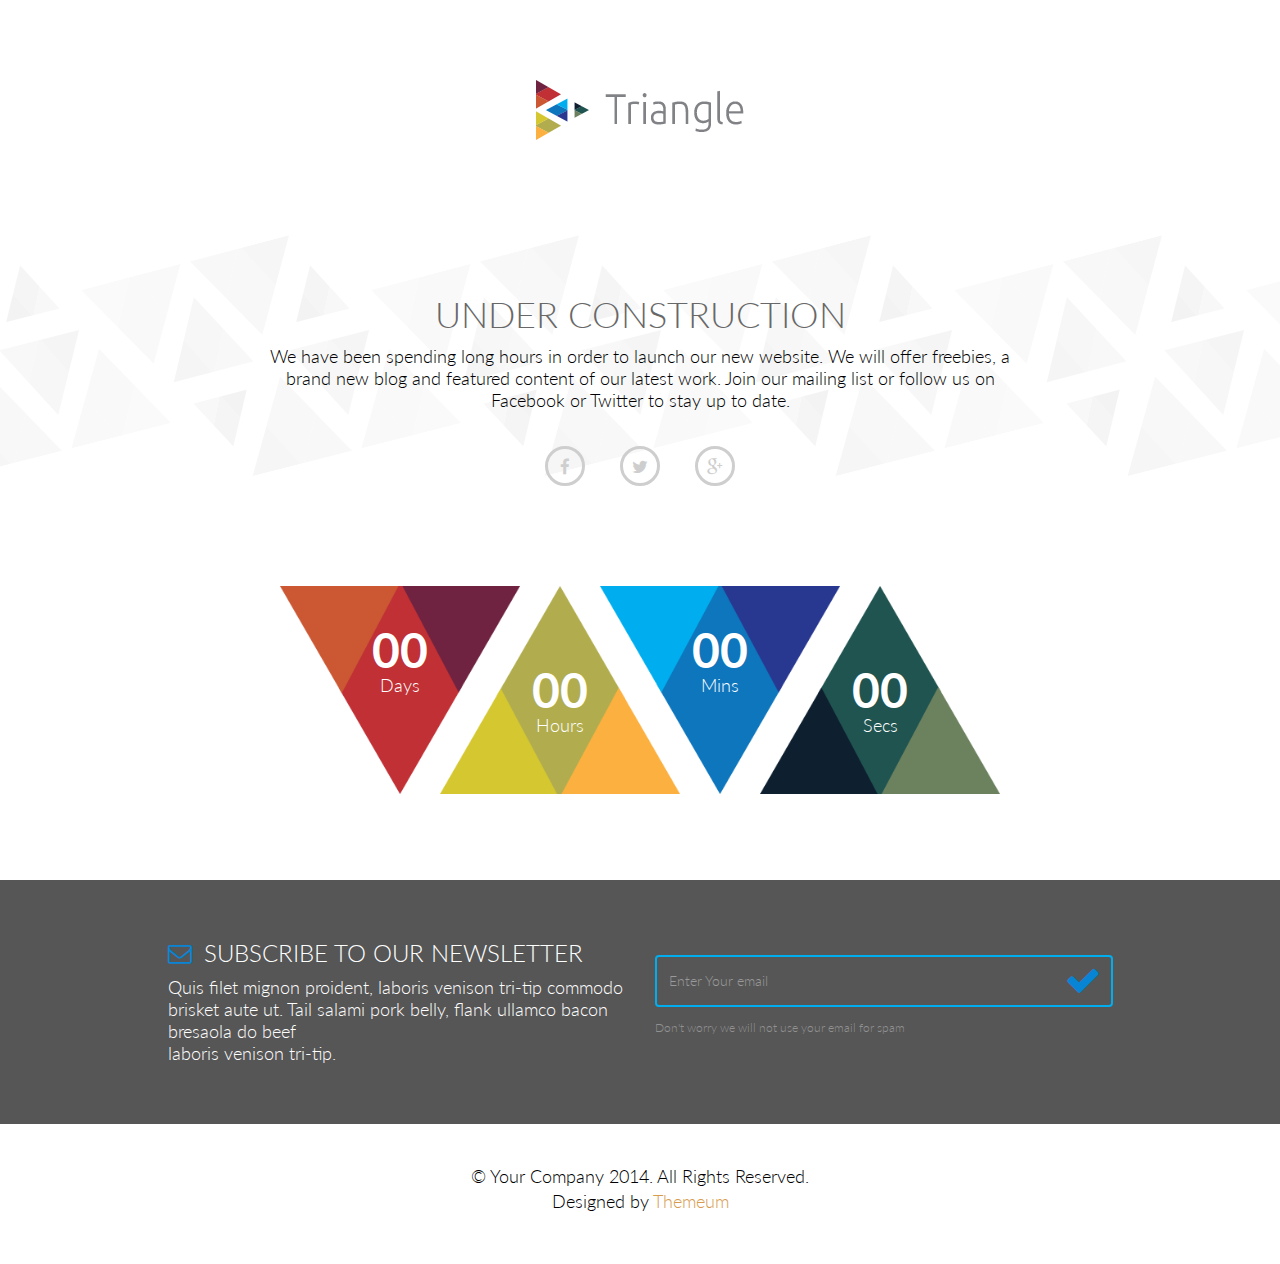
<file: template/cgv/coming-soon.html>
<!DOCTYPE html>
<html lang="en">
<head>
    <meta charset="utf-8">
    <meta name="viewport" content="width=device-width, initial-scale=1.0">
    <meta name="description" content="">
    <meta name="author" content="">
    <title>Coming Soon | Triangle</title>
    <link href="css/bootstrap.min.css" rel="stylesheet">
    <link href="css/font-awesome.min.css" rel="stylesheet"> 
    <link href="css/main.css" rel="stylesheet">
    <link href="css/responsive.css" rel="stylesheet">

    <!--[if lt IE 9]>
        <script src="js/html5shiv.js"></script>
        <script src="js/respond.min.js"></script>
    <![endif]-->       
    <link rel="shortcut icon" href="images/ico/favicon.ico">
    <link rel="apple-touch-icon-precomposed" sizes="144x144" href="images/ico/apple-touch-icon-144-precomposed.png">
    <link rel="apple-touch-icon-precomposed" sizes="114x114" href="images/ico/apple-touch-icon-114-precomposed.png">
    <link rel="apple-touch-icon-precomposed" sizes="72x72" href="images/ico/apple-touch-icon-72-precomposed.png">
    <link rel="apple-touch-icon-precomposed" href="images/ico/apple-touch-icon-57-precomposed.png">
</head><!--/head-->

<body>
    <div class="logo-image">                                
       <a href="index.html"><img class="img-responsive" src="images/logo.png" alt=""> </a> 
    </div>
     <section id="coming-soon">        
         <div class="container">
            <div class="row">
                <div class="col-sm-8 col-sm-offset-2">                    
                    <div class="text-center coming-content">
                        <h1>UNDER CONSTRUCTION</h1>
                        <p>We have been spending long hours in order to launch our new website. 
                            We will offer freebies, a brand new blog and featured content of our latest work. Join our mailing list or follow us on<br /> Facebook or Twitter to stay up to date.</p>                           
                        <div class="social-link">
                            <span><a href="#"><i class="fa fa-facebook"></i></a></span>
                            <span><a href="#"><i class="fa fa-twitter"></i></a></span>
                            <span><a href="#"><i class="fa fa-google-plus"></i></a></span>
                        </div>
                    </div>                    
                </div>
                <div class="col-sm-12">
                    <div class="time-count">
                        <ul id="countdown">
                            <li class="angle-one">
                                <span class="days time-font">00</span>
                                <p>Days</p>
                            </li>
                            <li class="angle-two">
                                <span class="hours time-font">00</span>
                                <p>Hours</p>
                            </li>
                            <li class="angle-three">
                                <span class="minutes time-font">00</span>
                                <p class="minute">Mins</p>
                            </li>                            
                            <li class="angle-four">
                                <span class="seconds time-font">00</span>
                                <p>Secs</p>
                            </li>               
                        </ul>   
                    </div>
                </div>
            </div>
        </div>       
    </section>
    <section id="subscribe">
        <div class="container">
            <div class="row">
                <div class="col-sm-10 col-sm-offset-1">
                    <div class="row">
                        <div class="col-sm-6">
                            <h2><i class="fa fa-envelope-o"></i> SUBSCRIBE TO OUR NEWSLETTER</h2>
                            <p>Quis filet mignon proident, laboris venison tri-tip commodo brisket aute ut. Tail salami pork belly, flank ullamco bacon bresaola do beef<br /> laboris venison tri-tip.</p>
                        </div>
                        <div class="col-sm-6 newsletter">
                            <form id="newsletter">
                                <input class="form-control" type="email" name="email"  value="" placeholder="Enter Your email">
                                <i class="fa fa-check"></i>
                            </form>
                            <p>Don't worry we will not use your email for spam</p>
                        </div>    
                    </div>
                </div>     
            </div>
        </div> 
    </section>

    <section id="coming-soon-footer" class="container">
        <div class="row">
            <div class="col-sm-12">
                <div class="text-center">
                    <p>&copy; Your Company 2014. All Rights Reserved.</p>
                    <p>Designed by <a target="_blank" href="http://www.themeum.com">Themeum</a></p>
                </div>
            </div>
        </div>       
    </section>
    

    <script type="text/javascript" src="js/jquery.js"></script>
    <script type="text/javascript" src="js/bootstrap.min.js"></script>
    <script type="text/javascript" src="js/coundown-timer.js"></script>
    <script type="text/javascript" src="js/wow.min.js"></script>
    <script type="text/javascript" src="js/main.js"></script>
    <script type="text/javascript">
            //Countdown js
         $("#countdown").countdown({
                date: "10 march 2015 12:00:00",
                format: "on"
            },      
            function() {
                // callback function
        });
    </script>
    
</body>
</html>
</file>
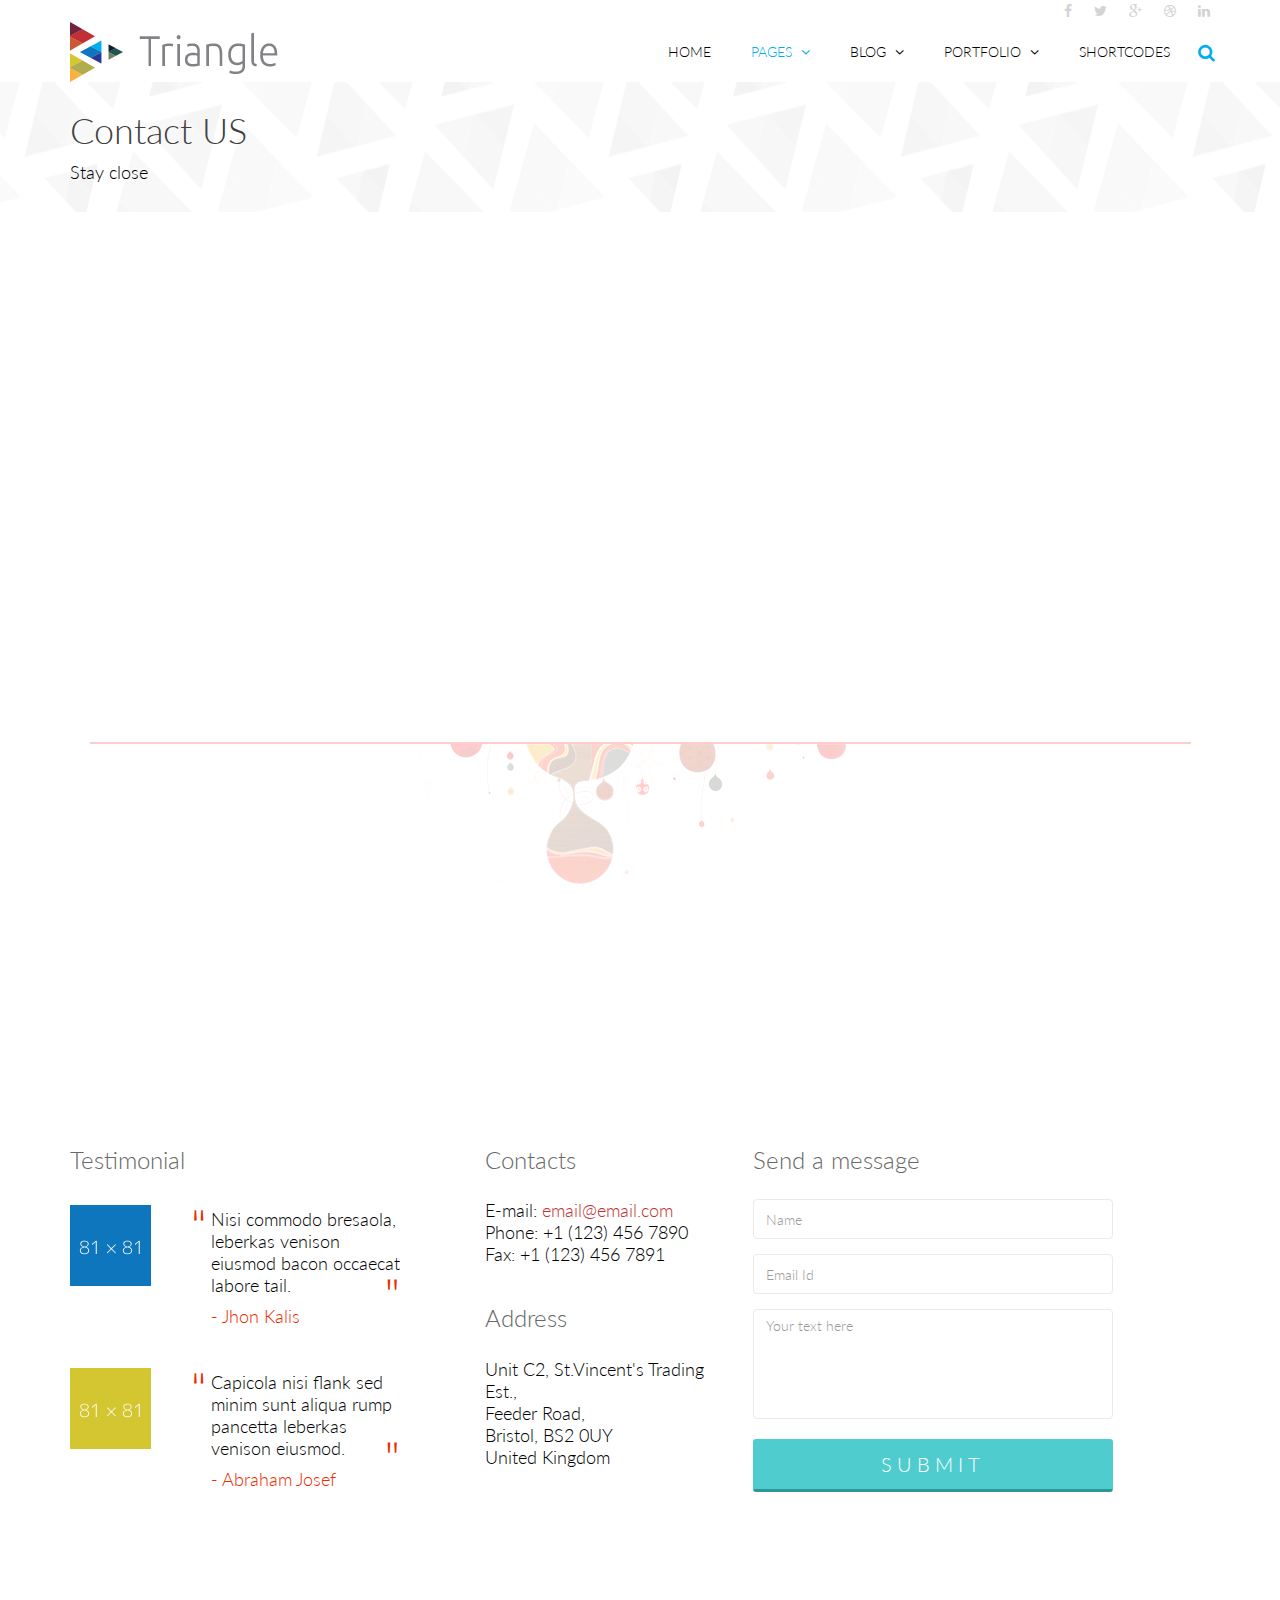
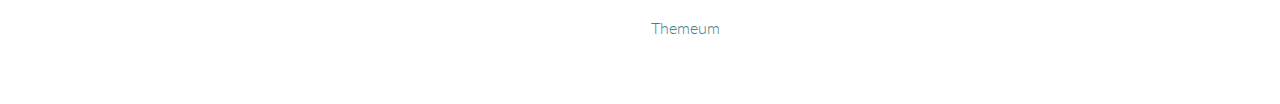
<file: template/cgv/contact.html>
<!DOCTYPE html>
<html lang="en">
<head>
    <meta charset="utf-8">
    <meta name="viewport" content="width=device-width, initial-scale=1.0">
    <meta name="description" content="">
    <meta name="author" content="">
    <title>Contact Us | Triangle</title>
    <link href="css/bootstrap.min.css" rel="stylesheet">
    <link href="css/font-awesome.min.css" rel="stylesheet">
    <link href="css/prettyPhoto.css" rel="stylesheet"> 
    <link href="css/animate.min.css" rel="stylesheet"> 
	<link href="css/main.css" rel="stylesheet">
	<link href="css/responsive.css" rel="stylesheet">

    <!--[if lt IE 9]>
	    <script src="js/html5shiv.js"></script>
	    <script src="js/respond.min.js"></script>
    <![endif]-->       
    <link rel="shortcut icon" href="images/ico/favicon.ico">
    <link rel="apple-touch-icon-precomposed" sizes="144x144" href="images/ico/apple-touch-icon-144-precomposed.png">
    <link rel="apple-touch-icon-precomposed" sizes="114x114" href="images/ico/apple-touch-icon-114-precomposed.png">
    <link rel="apple-touch-icon-precomposed" sizes="72x72" href="images/ico/apple-touch-icon-72-precomposed.png">
    <link rel="apple-touch-icon-precomposed" href="images/ico/apple-touch-icon-57-precomposed.png">
</head><!--/head-->

<body>
	<header id="header">      
        <div class="container">
            <div class="row">
                <div class="col-sm-12 overflow">
                   <div class="social-icons pull-right">
                        <ul class="nav nav-pills">
                            <li><a href=""><i class="fa fa-facebook"></i></a></li>
                            <li><a href=""><i class="fa fa-twitter"></i></a></li>
                            <li><a href=""><i class="fa fa-google-plus"></i></a></li>
                            <li><a href=""><i class="fa fa-dribbble"></i></a></li>
                            <li><a href=""><i class="fa fa-linkedin"></i></a></li>
                        </ul>
                    </div> 
                </div>
             </div>
        </div>
        <div class="navbar navbar-inverse" role="banner">
            <div class="container">
                <div class="navbar-header">
                    <button type="button" class="navbar-toggle" data-toggle="collapse" data-target=".navbar-collapse">
                        <span class="sr-only">Toggle navigation</span>
                        <span class="icon-bar"></span>
                        <span class="icon-bar"></span>
                        <span class="icon-bar"></span>
                    </button>

                    <a class="navbar-brand" href="index.html">
                        <h1><img src="images/logo.png" alt="logo"></h1>
                    </a>
                    
                </div>
                <div class="collapse navbar-collapse">
                    <ul class="nav navbar-nav navbar-right">
                        <li><a href="index.html">Home</a></li>
                        <li class="dropdown active"><a href="#">Pages <i class="fa fa-angle-down"></i></a>
                            <ul role="menu" class="sub-menu">
                                <li><a href="aboutus.html">About</a></li>
                                <li><a href="aboutus2.html">About 2</a></li>
                                <li><a href="service.html">Services</a></li>
                                <li><a href="pricing.html">Pricing</a></li>
                                <li><a class="active" href="contact.html">Contact us</a></li>
                                <li><a href="contact2.html">Contact us 2</a></li>
                                <li><a href="404.html">404 error</a></li>
                                <li><a href="coming-soon.html">Coming Soon</a></li>
                            </ul>
                        </li>                    
                        <li class="dropdown"><a href="blog.html">Blog <i class="fa fa-angle-down"></i></a>
                            <ul role="menu" class="sub-menu">
                                <li><a href="blog.html">Blog Default</a></li>
                                <li><a href="blogtwo.html">Timeline Blog</a></li>
                                <li><a href="blogone.html">2 Columns + Right Sidebar</a></li>
                                <li><a href="blogthree.html">1 Column + Left Sidebar</a></li>
                                <li><a href="blogfour.html">Blog Masonary</a></li>
                                <li><a href="blogdetails.html">Blog Details</a></li>
                            </ul>
                        </li>
                        <li class="dropdown"><a href="portfolio.html">Portfolio <i class="fa fa-angle-down"></i></a>
                            <ul role="menu" class="sub-menu">
                                <li><a href="portfolio.html">Portfolio Default</a></li>
                                <li><a href="portfoliofour.html">Isotope 3 Columns + Right Sidebar</a></li>
                                <li><a href="portfolioone.html">3 Columns + Right Sidebar</a></li>
                                <li><a href="portfoliotwo.html">3 Columns + Left Sidebar</a></li>
                                <li><a href="portfoliothree.html">2 Columns</a></li>
                                <li><a href="portfolio-details.html">Portfolio Details</a></li>
                            </ul>
                        </li>                         
                        <li><a href="shortcodes.html ">Shortcodes</a></li>                    
                    </ul>
                </div>
                <div class="search">
                    <form role="form">
                        <i class="fa fa-search"></i>
                        <div class="field-toggle">
                            <input type="text" class="search-form" autocomplete="off" placeholder="Search">
                        </div>
                    </form>
                </div>
            </div>
        </div>
    </header>
    <!--/#header-->    

    <section id="page-breadcrumb">
        <div class="vertical-center sun">
             <div class="container">
                <div class="row">
                    <div class="action">
                        <div class="col-sm-12">
                            <h1 class="title">Contact US</h1>
                            <p>Stay close</p>
                        </div>                        
                    </div>
                </div>
            </div>
        </div>
   </section>
    <!--/#action-->

    <section id="map-section">
        <div class="container">
            <div id="gmap"></div>
        </div>
    </section> <!--/#map-section-->        

    <footer id="footer">
        <div class="container">
            <div class="row">
                <div class="col-sm-12 text-center bottom-separator">
                    <img src="images/home/under.png" class="img-responsive inline" alt="">
                </div>
                <div class="col-md-4 col-sm-6">
                    <div class="testimonial bottom">
                        <h2>Testimonial</h2>
                        <div class="media">
                            <div class="pull-left">
                                <a href="#"><img src="images/home/profile1.png" alt=""></a>
                            </div>
                            <div class="media-body">
                                <blockquote>Nisi commodo bresaola, leberkas venison eiusmod bacon occaecat labore tail.</blockquote>
                                <h3><a href="#">- Jhon Kalis</a></h3>
                            </div>
                         </div>
                        <div class="media">
                            <div class="pull-left">
                                <a href="#"><img src="images/home/profile2.png" alt=""></a>
                            </div>
                            <div class="media-body">
                                <blockquote>Capicola nisi flank sed minim sunt aliqua rump pancetta leberkas venison eiusmod.</blockquote>
                                <h3><a href="">- Abraham Josef</a></h3>
                            </div>
                        </div>   
                    </div> 
                </div>
                <div class="col-md-3 col-sm-6">
                    <div class="contact-info bottom">
                        <h2>Contacts</h2>
                        <address>
                        E-mail: <a href="mailto:someone@example.com">email@email.com</a> <br> 
                        Phone: +1 (123) 456 7890 <br> 
                        Fax: +1 (123) 456 7891 <br> 
                        </address>

                        <h2>Address</h2>
                        <address>
                        Unit C2, St.Vincent's Trading Est., <br> 
                        Feeder Road, <br> 
                        Bristol, BS2 0UY <br> 
                        United Kingdom <br> 
                        </address>
                    </div>
                </div>
                <div class="col-md-4 col-sm-12">
                    <div class="contact-form bottom">
                        <h2>Send a message</h2>
                        <form id="main-contact-form" name="contact-form" method="post" action="sendemail.php">
                            <div class="form-group">
                                <input type="text" name="name" class="form-control" required="required" placeholder="Name">
                            </div>
                            <div class="form-group">
                                <input type="email" name="email" class="form-control" required="required" placeholder="Email Id">
                            </div>
                            <div class="form-group">
                                <textarea name="message" id="message" required="required" class="form-control" rows="8" placeholder="Your text here"></textarea>
                            </div>                        
                            <div class="form-group">
                                <input type="submit" name="submit" class="btn btn-submit" value="Submit">
                            </div>
                        </form>
                    </div>
                </div>
                <div class="col-sm-12">
                    <div class="copyright-text text-center">
                        <p>&copy; Your Company 2014. All Rights Reserved.</p>
                        <p>Designed by <a target="_blank" href="http://www.themeum.com">Themeum</a></p>
                    </div>
                </div>
            </div>
        </div>
    </footer>
    <!--/#footer-->


    <script type="text/javascript" src="js/jquery.js"></script>
    <script type="text/javascript" src="js/bootstrap.min.js"></script>
    <script type="text/javascript" src="http://maps.google.com/maps/api/js?sensor=true"></script>
    <script type="text/javascript" src="js/gmaps.js"></script>
    <script type="text/javascript" src="js/wow.min.js"></script>
    <script type="text/javascript" src="js/main.js"></script>   
</body>
</html>
</file>
<file: template/cgv/css/main.css>
@import url(http://fonts.googleapis.com/css?family=Lato:100,300,400,700);
  @import url(http://fonts.googleapis.com/css?family=Open+Sans:300italic,400italic,600italic,700italic,400,300,600,700);
  @import url(http://fonts.googleapis.com/css?family=Noto+Sans:400,700);

  body {
    background: #ffff;
    font-family: 'Lato', sans-serif;
    font-weight: 300;
    font-size: 18px;
    line-height: 22px;
    color: #000;
  }

  html {
    height: 100%;
  }


  a{
    color:#C03035;
  }

  a:hover {
    outline: none;
    text-decoration:none;
    color:#4fcccd;
  }

  a:focus {
    outline:none;
    outline-offset: 0;
  }

  a {
    -webkit-transition: 300ms;
    -moz-transition: 300ms;
    -o-transition: 300ms;
    transition: 300ms;
  }


  ul {
    list-style: none;
  }

  h1, h2, h3, h4, h5, h6 {
    font-family: 'Lato', sans-serif;
    font-weight: 300;
  }

  h1{
    color: #686868;
  }

  h2{
    font-size: 24px;
    color: #686868;
  }

  h3{
    font-size: 18px;
  }

  .overflow{
    overflow: hidden;
  }

  .uppercase{
    text-transform: uppercase;
  }

  .btn-common {
    font-size: 20px;
    color: #0099ae;
    border: 1px solid #0099ae;
    font-family: 'Open Sans', sans-serif;
    font-weight: 300;
    padding: 10px 25px;
  }

  #action .col-sm-5{
    position: absolute;

    top: 0;
    height: 100%;
    right: 0;
  }


  .btn-common:hover, 
  .btn-common:focus{
    outline: none;
    background: none;
    box-shadow: none;
    color: #01707f;
    border-color:#01707f;
  }

  .align-right{
    text-align: right;
  }

  .inline{
    display: inline-block;
  }

  .padding{
    padding: 65px 0;
  }

  .padding-bottom{
    padding-bottom: 65px;
  }

  .padding-top{
    padding-top: 90px;
  }

  .padding-right{
    padding-right: 80px;
  }

  .padding-left{
    padding-left: 80px;
  }

  .margin-bottom{
    margin-bottom: 35px;
  }

     .carousel-indicators.visible-xs {
      height: 20px;
      margin: 0;
      padding: 0;
      position: absolute;
      top: -35px;
      width: 100%;
      left: 0;
    }

  .carousel-indicators.visible-xs li {
    border-color: #D29948;
    border-width: 2px;
    height: 12px;
    margin: 0 5px 0 0;
    width: 12px;
  }

  .carousel-indicators.visible-xs li.active {
    background: rgba(210, 153, 72, 0.7);
  }


/*************************
*******Header******
**************************/


#header{
  margin-bottom: 0;
  /*padding: 30px 0 60px 0; */
}

#header .navbar-inverse .container{
  position: relative;
}

.search{
  position: absolute;
  top: 20px;
  right: 0;
  z-index: 1;
}

.search i{
  color: #00aeef;
  cursor: pointer;
  position: absolute;
  right: 10px;
  top: 2px;
}

.field-toggle{
  position: relative;
  top: 30px;
  right: 15px;
  display: none;
  height: 50px;
}

.search-form{
  padding-left: 10px;
  height: 40px;
  font-size: 18px;
  color: #818285;
  font-weight: 300;
  outline: none;
  border: 1px solid #00aeef;
  margin-top: 20px;
  border-radius: 4px;
}

.social-icons ul li{
  padding: 0 10px;

}

.social-icons ul li:last-child{
  padding-right: 0;

}

.social-icons ul li a{
  font-size: 14px;
  color: #d3d3d3;
  padding: 0;
}

.social-icons ul li a:hover .fa-facebook {
  color:#0884d5;
}

.social-icons ul li a:hover .fa-twitter {
  color:#2AA7DC;
}

.social-icons ul li a:hover .fa-google-plus {
  color:#A22523;
}

.social-icons ul li a:hover .fa-dribbble {
  color:#E94989;
}

.social-icons ul li a:hover .fa-linkedin {
  color:#006DC0;
}

.social-icons ul li a:hover,
.social-icons ul li a:focus{  
  background: none;
}

#header .navbar {
  background: #fff;
  border: 0;
  margin-bottom: 0;
}

#header .navbar-toggle{
  margin-top: 20px;
}

#header .navbar-brand{
  padding: 0;
  margin-left: 0;
}

#header .navbar-brand h1{
  padding: 0;
  margin: 0;
}

#header .navbar-nav.navbar-right >li:last-child{
  margin-right: 20px;
}

#header .navbar-nav.navbar-right >li a {
  color: #000;
  font-size: 14px;
  padding: 20px;
  text-transform: uppercase;
  font-weight: 350;
}


#header .navbar-inverse .navbar-nav  li.active > a,  
#header .navbar-inverse .navbar-nav  li.active > a:focus, 
#header .navbar-nav.navbar-right li > a:hover,
.navbar-inverse .navbar-nav > .open > a {
  background-color: inherit;
  border: 0;
  color: #00aeef;
}

#header .navbar-inverse .navbar-nav  li a:hover{
  color: #00aeef;
}


/*  Dropdown menu*/

ul.sub-menu {
  display: none;
  list-style: none;
  padding: 0;
  margin: 0;
}

#header .navbar-nav li ul.sub-menu li a{
  color: #818285;
  padding: 5px 0;
  font-size: 13px;
  display: block;
  text-transform: capitalize;
}

#header .navbar-nav li ul.sub-menu li .active{
  background: #00aeef;
  color: #fff;
  position: relative;
}

#header .navbar-nav li ul.sub-menu li .active i{
  position: absolute;
  font-size: 56px;
  top: -13px;
  color: #0884d5;
}

#header .navbar-nav li ul.sub-menu li .active .fa-angle-right{
  left: -3px;
}

#header .navbar-nav li ul.sub-menu li .active .fa-angle-left{
  right: -3px;
}

#header .navbar-nav li ul.sub-menu li a:hover,
#header .navbar-nav li ul.sub-menu li a:focus{
  background: #00aeef;
  color: #fff;
}

.fa-angle-down{
  padding-left: 5px; 
}

.scaleIn {
  -webkit-animation-name: scaleIn;
  animation-name: scaleIn;
}

@-webkit-keyframes scaleIn {
  0% {
    opacity: 0;
    -webkit-transform: scale(0);
    transform: scale(0);
  }

  100% {
    opacity: 1;
    -webkit-transform: scale(1);
    transform: scale(1);
  }
}

@keyframes scaleIn {
  0% {
    opacity: 0;
    -webkit-transform: scale(0);
    -ms-transform: scale(0);
    transform: scale(0);
  }

  100% {
    opacity: 1;
    -webkit-transform: scale(1);
    -ms-transform: scale(1);
    transform: scale(1);
  }
}


/*************************
*******Footer******
**************************/

#footer {
  padding-top: 80px;
  padding-bottom: 50px;
  /*background-image: url(../images/home/footer.png); 
  background-repeat: repeat-x;
  background-position: bottom;
  background-size: contain; */
}

#footer h1{
  margin-bottom: 65px;
  margin-top: 36px;
}

#footer .bottom-separator {
  margin-bottom: 260px;
}

#message {
  height: 110px;
  resize: none;
}

.bottom > h2 {
  margin-top: 0;
  margin-bottom: 26px;
}

.bottom .media-body h3 {
  margin-top: 0;
  padding-left: 25px;
}

.bottom .media-body h3 a{
  color: #ea2c00;
}

.testimonial .media{
  margin-top: 0;
  margin-bottom: 25px;
}

.testimonial .media>.pull-left{
  margin-right: 25px;
}

.testimonial .media>.pull-left img{
  margin-top: 6px;
}

.testimonial .media .media-body blockquote{
  padding-left: 25px;
  padding-right: 30px;
  position: relative;
  border-left: 0;
  margin-bottom: 0;
}

.testimonial .media .media-body blockquote:before{
  position: absolute;
  left: 5px;
  top: 8px;
  content: '"';
  font-size: 40px;
  color: #ea2c00;
  font-family: 'Noto Sans', sans-serif;
  transform:rotate(180deg);
  -ms-transform:rotate(180deg); /* IE 9 */
  -webkit-transform: rotate(180deg); /* Opera, Chrome, and Safari */
  line-height: 0;
}

.testimonial .media .media-body blockquote:after{
  position: absolute;
  right: 30px;
  bottom: 14px;
  content: '"';
  font-size: 40px;
  color: #ea2c00;
  font-family: 'Noto Sans', sans-serif;
  line-height: 0;
}

.contact-info.bottom {
  padding-left: 25px;
}

.bottom > address {
  line-height: 22px;
  margin-bottom: 40px;
}

.form-control {
  border: 1px solid #eaeaea;
  font-weight: 300;
  outline: none;
  box-shadow: none;
  height: 40px;
}

.form-control:hover, 
.form-control:focus{
  border-color: #4fcccd;
  outline: none;
  box-shadow: none;
}

.btn-submit {
  width: 100%;
  background-color: #4fcccd;
  color: #fff;
  font-size: 14px;
  font-weight: 300;
  letter-spacing: 5px;
  text-transform: uppercase;
  border-radius: 3px;
  margin-top: 5px;
  border-bottom: 3px solid #2f9697;
  box-shadow: none;
  padding: 10px;
}

.btn-submit:hover, 
.btn-submit:focus{
  color: #fff;
  outline: none;
  box-shadow: none;
  opacity: .8;
}

.copyright-text{
  margin-top: 70px;
  color: #fff;
  font-size: 16px;  
  padding-bottom: 15px;
}

.copyright-text a {
  color: #3e848a
}

.copyright-text p {
  margin-bottom: 0;
}

/*************************
*******Home Page******
**************************/
#home-slider {
  background: url(../images/home/slider-bg.png) 0 100% repeat-x;
  position: relative;
}

#home-slider .main-slider {
  position: relative;
  height: 450px;
}

#home-slider .slide-text{
  position: absolute;
  top: 50px;
  left: 0;
  width: 450px;
}

.animate-in .slide-text {
  -webkit-animation: fadeInLeftBig 700ms cubic-bezier(0.190,1.000,0.220,1.000) 200ms both;
  animation: fadeInLeftBig 700ms cubic-bezier(0.190,1.000,0.220,1.000) 200ms both;
}

#home-slider .slider-hill {
  position: absolute;
  right: 0;
  bottom: 0;
}

.animate-in .slider-hill {
  -webkit-animation: bounceInDown 1000ms ease-in-out 200ms both;
  animation: bounceInDown 1000ms ease-in-out 200ms both;
}

#home-slider .slider-house {
  position: absolute;
  right: 0px;
  bottom: 200px;
}

.animate-in .slider-house {
  -webkit-animation: bounceInDown 500ms ease-in-out 800ms both;
  animation: bounceInDown 500ms ease-in-out 800ms both;
}

#home-slider .slider-sun {
  position: absolute;
  right: 365px;
  bottom: 100px;
}

.animate-in .slider-sun {
  -webkit-animation: scaleIn 500ms ease-in-out 1200ms both;
  animation: scaleIn 500ms ease-in-out 1200ms both;
}

#home-slider .slider-birds1 {
  position: absolute;
  right: 470px;
  bottom: 75px;
}

.animate-in .slider-birds1 {
  -webkit-animation: fadeInLeft 500ms ease-in-out 1200ms both;
  animation: fadeInLeft 500ms ease-in-out 1200ms both;
}

#home-slider .slider-birds2 {
  position: absolute;
  right: 40px;
  bottom: 150px;
}

.animate-in .slider-birds2 {
  -webkit-animation: fadeInRight 500ms ease-in-out 1200ms both;
  animation: fadeInRight 500ms ease-in-out 1200ms both;
}


#home-slider h1{
  margin-top: 100px;
  margin-bottom: 25px;
}

#home-slider .btn-common {
  margin-top: 20px;
}

#home-slider .preloader {
  position: absolute;
  left: 0;
  top: 0;
  bottom: -30px;
  right: 0;
  background: #fafafa;
  text-align: center;
}

#home-slider .preloader > i {
  font-size: 48px;
  height: 48px;
  line-height: 48px;
  color: #00aeef;
  position: absolute;
  left: 50%;
  margin-left: -24px;
  top: 50%;
  margin-top: -24px;
}

#action {
  background-color: #fbfafa;
  background-repeat: repeat-x;
  height: 157px;
  background-position: center;
  display: table;
  position: static;
  width: 100%;
}

.vertical-center{
  display: table-cell;
  vertical-align: middle;
  width: 100%;
  position: statice;
}

.horizontal-center{
  display: table-cell;
  padding-left: 50%;
  width: 100%;
  position: statice;
}

.single-service{
  overflow: hidden;
  display: block;
}

.single-service img {
  margin-bottom: 35px;
}

.single-service .fold {
  margin-bottom: 35px;
}

.single-service h2 {
  margin-top: 0;
  margin-bottom: 15px;
}

.single-service p {
  padding: 0 48px;
}

.action h1{
  margin-top: 0;
}

.action p{
  font-size: 18px;
  margin-bottom: 0;
  font-weight: 300;
}

.action .btn-common{
  margin-top: 55px;
  
}

.title {
  color: #404040;
  font-weight: 300;
}

.single-features {
  overflow: hidden;
  padding-top: 65px;
  padding-bottom: 40px;
}

.single-features .col-sm-6 {
  margin-top: 50px;
}

.single-features:last-child {
  padding-bottom: 95px;
  padding-top: 0;
}

.single-features h2{
  margin-bottom: 15px;
}

#clients{
  padding-bottom: 45px;
}

.clients {
  margin-bottom: 45px;
}

.clients img {
  display: inline-block;
}

.clients-logo {
  overflow: hidden;
  margin-bottom: 10px;
}



/*************************
*******About Us Page******
**************************/

#action , 
#page-breadcrumb{
  position: relative;
}

#page-breadcrumb {
  background-image: url(../images/home/tour-bg.png);
  background-color: #fbfafa;
  background-repeat: repeat-x;
  height: 130px;
  background-position: center;
  display: table;
  position: static;
  width: 100%;
}

#team {
  padding: 85px 0;
}

#team-carousel {
  margin-top: 80px;
}

#company-information .padding-top{
  padding-top: 172px;
  
}

.single-service img {
  height: 85px;
}

.tour-button {
  
  height: 100%;
  background-repeat: no-repeat;
  position: absolute;
  width: 100%;
  left: 0;
  background-position: 180px 4px;
}

.about-image {
  padding:90px 90px 0;
}

.team-single {
  position: relative;
}

.person-thumb {
  position: relative;
}

.person-thumb img {
}


.social-profile {
  background: none repeat scroll 0 0 rgba(137, 97, 46, 0.8);
  display: none;
  position: absolute;
  text-align: center;
  top: 0;
    -webkit-transition: all 0.9s ease;
  -moz-transition: all 0.9s ease;
  -ms-transition: all 0.9s ease;
  -o-transition: all 0.9s ease;
  transition: all 0.9s ease;transition: all 0.9s ease 0s;
  width: 100%;
  height: 100%;
}

.team-single:hover .social-profile{
  background:rgba(112, 35, 64, 0.9);
  display: block;
  -webkit-animation: fadeInUp 400ms;
  animation: fadeInUp 400ms;
  -webkit-transition: all 0.9s ease;
  -moz-transition: all 0.9s ease;
  -ms-transition: all 0.9s ease;
  -o-transition: all 0.9s ease;
  transition: all 0.9s ease;
}

.social-profile .nav-pills {
  display: inline-block;
  margin-top: -26px;
  padding: 0;
  position: relative;
  top: 50%;
}

.social-profile .nav-pills li {
  display: inline-block;
  margin: 0 5px;
}

.social-profile .nav-pills li a {
  color: #fff;
  border: 1px solid #fff;
  width: 40px;
  height: 40px;
  line-height: 40px;
  text-align: center;
  padding: 0;
  border-radius: 40px;
  -webkit-transition: all 0.9s ease;
  transition: all 0.9s ease;
}

.social-profile .nav-pills li a:hover {
  color: #702340;
  border-color: #702340;
}

.person-info h2 {
  font-weight: 300;
  margin-bottom: 5px;
}

.person-info h3 {
  font-size: 16px;
  color: #686868;
  font-weight: 300;
  margin-top: 0;
  margin-bottom: 0;
}

.team-carousel-control {
  position: absolute;
  top: 36%;
  width: 13px;
  height: 16px;
  text-indent: -9999999px;
  -webkit-transition: all 0.9s ease;
  -moz-transition: all 0.9s ease;
  -ms-transition: all 0.9s ease;
  -o-transition: all 0.9s ease;
  transition: all 0.9s ease;
}

.right.team-carousel-control {
  right: -50px;
  background-image: url(../images/aboutus/right.png);
}

.left.team-carousel-control {
  left: -50px;
  background-image: url(../images/aboutus/left.png);
}

.team-carousel-control:hover{
  background-position: 0 -18px;
  -webkit-transition: all 0.5s ease;
  -moz-transition: all 0.5s ease;
  -ms-transition: all 0.5s ease;  
  -o-transition: all 0.5s ease;
  transition: all 0.5s ease;
}

.count h1{
  font-size: 60px;
  color: #00aeef;
}

.count h3{
  font-size: 16px;
}

.progress .progress-bar.six-sec-ease-in-out {
  -webkit-transition: width 1s ease-in-out;
  -moz-transition: width 1s ease-in-out;
  -ms-transition: width 1s ease-in-out;
  -o-transition: width 1s ease-in-out;
  transition:  width 1s ease-in-out;
}

.top-zero{
  margin-top: 0;
}

h3.top-zero{
  font-size: 20px;
}

#company-information .about-us h2{
  margin-bottom: 45px;
}

.single-skill h3{
  font-size: 16px;
}

.progress{
  height: 30px;
  box-shadow: none;
  -webkit-box-shadow: none;
}

.progress-bar{
  line-height: 30px;
  box-shadow: none;
  -webkit-box-shadow: none;
}

.progress-bar.progress-bar-primary{
  background: #00aeef;
}



/*************************
*******Service Page******
**************************/
#recent-projects{
  padding: 85px 0;
}

.recent-projects .team-single{
  height: 355px;
}

.recent-projects p.padding-bottom{
  padding-bottom: 50px;
}

.choose{
  padding-top: 30px;
}

#company-information.choose .padding-top{
  padding-top: 50px;
}

#company-information h2{
  margin-bottom: 25px;
  margin-top: 0;
}

ul.elements{
  list-style: none;
  margin: 0;
  padding: 0;
}

ul.elements li{
  margin: 6px 0;
}

ul.elements li > i{
  color:#C03035;
  display: inline-block;
  margin-right: 10px;
}

#company-information h1.margin-bottom{
  margin-bottom: 26px;
}

/*************************
*******Portfolio Default**
**************************/

.portfolio-single {
  position: relative;
}

.portfolio-thumb {
  position: relative;
}

.portfolio-thumb img {
  width: 100%;
}


.portfolio-single:hover .portfolio-view{
  display: block;
  -webkit-animation: fadeInUp 400ms;
  animation: fadeInUp 400ms;
}

#portfolio .row{
  margin-left: -10px;
  margin-right: -10px;
}

.portfolio-view {
  display: none;
  position: absolute;
  top: 0;
  height: 100%;
  background:rgba(112, 35, 64, 0.9);
  width: 100%;
  text-align: center;
}

.portfolio-view .nav-pills {
  padding: 0;
  display: inline-block;
  margin-top: -26px;
  top: 50%;
  position: relative;
}

.portfolio-view .nav-pills li {
  display: inline-block;
  margin: 0 5px;
}

.portfolio-view .nav-pills li a {
  color: #fff;
  border: 1px solid #fff;
  width: 40px;
  height: 40px;
  line-height: 38px;
  text-align: center;
  padding: 0;
  border-radius: 40px;
  -webkit-animation: scaleIn 400ms linear 100ms both;
  animation: scaleIn 400ms linear 100ms both;
  -webkit-transition: all 0.9s ease;
  transition: all 0.9s ease;
}

.portfolio-view .nav-pills li a:hover {
  color: #702340;
  border-color: #702340;
  -webkit-transition: all 0.9s ease;
  transition: all 0.9s ease;
}

.portfolio-info {
  overflow: hidden;
  margin-bottom: 30px;
}

.portfolio-info h2 {
  font-size: 18px;
  margin: 15px 0 0;
}

.portfolio-filter {
  margin: 80px 0;
  padding: 0;
}

.portfolio-filter li {
  display: inline-block;
  position: relative;
}

.portfolio-filter li a {
  border-radius: 0;
  color: #686868;
  font-size: 18px;
  font-weight: 300;
  padding: 0 25px;
  text-transform: capitalize;
  border: none;
}

.portfolio-filter li .active{
  background: transparent;
  box-shadow: none;
  -webkit-box-shadow: none;
}

.portfolio-filter li a:hover, 
.portfolio-filter li a:focus,
.portfolio-filter li a.active {
  background: transparent;
  box-shadow: none;
  -webkit-box-shadow: none;
}

.portfolio-filter li a.active:before{
  position: absolute;

  content: "";
  left: 0;
  width: 13px;
  height: 16px;
  background: url(../images/portfolio/icon.png);
  top: 5px;
}

.portfolio-pagination{
  text-align: center;
  
  padding-top: 40px;
  padding-bottom: 90px;
}

.pagination li{
  display: inline-block;
  margin: 0 10px;
}

.pagination li a{
  color: #000;
  padding: 5px 10px;
  border-radius: 5px;
  border: 1px solid #fff;
}

.pagination li:first-child a{
  background: url(../images/portfolio/left.png);
  background-repeat: no-repeat;
  text-indent: -999999999px;
  background-position: center top 10px;
  width: 32px;
  height: 36px;
  border: none;
  -webkit-transition: 300ms;
  -moz-transition: 300ms;
  -o-transition: 300ms;
  transition: 300ms;
}

.pagination li:first-child a:hover{
  background: url(../images/portfolio/left.png);
  background-position: center top -37px;
  background-repeat: no-repeat;
  -webkit-transition: 300ms;
  -moz-transition: 300ms;
  -o-transition: 300ms;
  transition: 300ms;
}

.pagination li:last-child a{
  background: url(../images/portfolio/right.png);
  background-repeat: no-repeat;
  text-indent: -999999999px;
  background-position: center top 10px;
  width: 32px;
  height: 36px;
  border: none;
  -webkit-transition: 300ms;
  -moz-transition: 300ms;
  -o-transition: 300ms;
  transition: 300ms;
}

.pagination li:last-child a:hover{
  background: url(../images/portfolio/right.png);
  background-position: center top -37px;
  background-repeat: no-repeat;
  -webkit-transition: 300ms;
  -moz-transition: 300ms;
  -o-transition: 300ms;
  transition: 300ms;
}

.pagination li a:hover,
.pagination .active a, 
.pagination a:active, 
.pagination .active a:hover,
.pagination .active a:focus, 
.pagination a:focus {
  background: transparent;
  border-color: #C03035;
  color: #C03035;
}


/*****************************
Portfolio with right sidebar
*****************************/

.sidebar h3 {
  color: #404040;
  margin-top: 0;
  border-bottom: 3px solid #ececec;
  margin-bottom: 6px;
  padding-bottom: 8px;
}

.sidebar-item{
  margin-bottom: 48px;
}

.categories .navbar-stacked li {
  border-bottom: 1px solid #ececec;
}

.categories .navbar-stacked li:last-child {
  border-bottom: 0px solid #ececec;
}

.categories .navbar-stacked li a {
  font-size: 16px;
  color: #6a6a6a;
  padding: 8px 0;
  padding-left: 0;
}

.categories .navbar-stacked li a:hover{
  background: none;
  margin-left: 20px;
  color: #0099AE;
  opacity: 1;
}

.categories .navbar-stacked li.active a{
  color: #0099AE;
  padding-left: 20px;
}

.categories .navbar-stacked li.active a:before{
  position: absolute;
  content: "";
  border-color: transparent transparent transparent #0099AE;
  border-width: 8px;
  border-style: solid;
  left: 0;
  top: 13px;
  margin-top: 0;
  z-index: 0;
  transition: all 0.3s ease 0s;
  -moz-transition: all 0.3s ease 0s;
  -webkit-transition: all 0.3s ease 0s;
  -o-transition: all 0.3s ease 0s;
}

.categories .navbar-stacked li.active a:after {
  position: absolute;
  content: "";
  border-color: transparent transparent transparent #fff;
  border-width: 6px;
  border-style: solid;
  left: 0px;
  top: 15px;
  margin-top: 0;
  z-index: 1;
  transition: all 0.3s ease 0s;
  -moz-transition: all 0.3s ease 0s;
  -webkit-transition: all 0.3s ease 0s;
  -o-transition: all 0.3s ease 0s;
}

.sidebar-item .media{
  border-bottom: 1px solid #ececec;
  padding-bottom: 10px;
  padding-top: 21px;
  margin-top: 0;
  transition: all 0.3s ease 0s;
  -moz-transition: all 0.3s ease 0s;
  -webkit-transition: all 0.3s ease 0s;
  -o-transition: all 0.3s ease 0s;    
}

.sidebar-item .media:last-child{
  border-bottom: 0px solid #ececec;  
  padding-bottom: 0; 
}

.sidebar-item .media:hover{
  border-left: 2px solid #0099AE;
  padding-left: 5px;
  transition: all 0.3s ease 0s;
  -moz-transition: all 0.3s ease 0s;
  -webkit-transition: all 0.3s ease 0s;
  -o-transition: all 0.3s ease 0s;
}

.sidebar-item .media:hover.media .media-body h4 a{
  color: #0099AE;
  transition: all 0.3s ease 0s;
  -moz-transition: all 0.3s ease 0s;
  -webkit-transition: all 0.3s ease 0s;
  -o-transition: all 0.3s ease 0s;
}

.sidebar-item .media .media-body h4 {
  margin-top: 0;
  margin-bottom: 8px;
}

.sidebar-item .media .media-body h4 a{
  color: #7d7d7d;
  font-size: 16px;
}

.sidebar-item .media .media-body p {
  color: #b4b4b4;
  font-size: 12px;
}

.tag-cloud .nav-pills{
  margin-top: 16px;
}

.tag-cloud .nav-pills li{
  margin: 0;
  margin-top: 6px;
  margin-right: 4px;
}

.tag-cloud .nav-pills li a{
  font-size: 14px;
  font-weight: 300;
  padding: 5px 15px;
  background: #bbbbbb;
  color: #fff;
  border-radius: 3px;
}

.tag-cloud .nav-pills li a:hover{
  background: #0099AE;
}

.popular ul.gallery {
  margin: 0;
  padding: 0;
  list-style: none;
  margin: 10px -8px;
}

.popular ul.gallery li {
  display: block;
  width: 33.33%;
  float: left;
  padding: 8px;
}

.popular ul.gallery li a {
  display: block;
}

.popular ul.gallery li a img {
  width: 100%;
  transition: border-radius 300ms ease-in;
  -webkit-transition: border-radius 300ms ease-in;
}

.popular ul.gallery li a img:hover {
  border-radius: 60px;
}


/* Start: Recommended Isotope styles */

/**** Isotope Filtering ****/
.isotope-item {
  z-index: 2;
}

.isotope-hidden.isotope-item {
  pointer-events: none;
  z-index: 1;
}

/**** Isotope CSS3 transitions ****/

.isotope,
.isotope .isotope-item {
  -webkit-transition-duration: 0.8s;
  -moz-transition-duration: 0.8s;
  -ms-transition-duration: 0.8s;
  -o-transition-duration: 0.8s;
  transition-duration: 0.8s;
}

.isotope {
  -webkit-transition-property: height, width;
  -moz-transition-property: height, width;
  -ms-transition-property: height, width;
  -o-transition-property: height, width;
  transition-property: height, width;
}

.isotope .isotope-item {
  -webkit-transition-property: -webkit-transform, opacity;
  -moz-transition-property: -moz-transform, opacity;
  -ms-transition-property: -ms-transform, opacity;
  -o-transition-property: -o-transform, opacity;
  transition-property: transform, opacity;
}

/**** disabling Isotope CSS3 transitions ****/
.isotope.no-transition,
.isotope.no-transition .isotope-item,
.isotope .isotope-item.no-transition {
  -webkit-transition-duration: 0s;
  -moz-transition-duration: 0s;
  -ms-transition-duration: 0s;
  -o-transition-duration: 0s;
  transition-duration: 0s;
}




/*****************************
Portfolio Details
*****************************/

#portfolio-information.padding-top{
  padding-top: 100px;
}

.project-name h2{
  margin-top: 0;
  margin-bottom: 15px;
}

#related-work .title{
  margin-bottom: 55px;
  margin-top: 10px;
}

.navbar-default {
  background: none;
  padding: 0;
}

.navbar-default li a{
  font-size: 12px;
  padding: 0;
  padding-right: 15px;
}

.navbar-default li a i{
  padding-right: 8px;
}

.navbar-default li a:hover{
  color: #0884d5;
  background: none;
}

.skills .navbar-default,
.client .navbar-default{
  margin-left: 35px;
  
}

.live-preview .btn-common{
  margin-top: 21px;
  padding: 13px 45px;
}


/*****************************
Blog Default
*****************************/

.single-blog.timeline {
  background: #FFFFFF;
  border: 1px solid #EEEEEE;
  border-bottom: 0;
  position: relative;
  padding-bottom: 0;
}

.timeline .post-content {
  padding: 20px 20px 0;
}

.post-thumb{
  margin: -1px -1px 0;
  position: relative;
  overflow: hidden;
}

.timeline .post-thumb img {
  width: 100%;
}

.post-thumb iframe{
  width: 100%;
  min-height: 270px;
  border: 0;
}

.post-overlay{
  position: absolute;
  top: 50%;
  display: none;
  width: 94px;
  height: 140px;
  margin-top: -70px;
  overflow: hidden;
}

.post-overlay span{
  position: absolute;
  left: 50%;
  bottom: 0; 
  margin-left: -60px;
  -webkit-animation: fadeInUp 400ms;
  animation: fadeInUp 400ms;
  z-index: 9;
}


.post-overlay span:before{
  position: absolute;
  bottom: 0;
  border-style: solid;
  border-width: 60px;
  content: "";
  border-color: transparent transparent #0884d5 transparent;
  z-index: -1;
  cursor: initial;
}

.post-overlay span a{
  font-size: 30px;
  color: #fff;
  background: transparent;
  padding: 0; 
  margin-left: 50px;
}

.single-blog:hover .post-overlay{
  display: block;
  -webkit-animation: fadeIn 300ms;
  animation: fadeIn 300ms;
}

.timeline-divider{
  position: relative;
  padding-top: 50px;
}

.timeline-divider:before{
  position: absolute;
  top: 0;
  content: "";
  border-left-style: solid;
  border-left-width: 1px;
  height: 100%;
  border-left-color: #0099AE;
  left: 50%;
  margin-left: -2px;
}

.timeline-blog .col-sm-6.padding-top{
  padding-top: 70px;
}

.post-content{
  padding: 20px 0;
}

.timeline-date .btn-common{
  font-size: 18px;
  color: #4a4a4a;
  font-weight: 300;
  border-radius: 0;
  padding: 17px 40px;
}

.arrow-right{
  position: relative;
}

.arrow-right:after{
  position: absolute;
  right: 1px;
  content: "";
  top: 15px;
  background: url(../images/blog/left.png);
  width: 43px;
  height: 54px;
}

.arrow-left{
  position: relative;
}

.arrow-left:before{
  position: absolute;
  left: -2px;
  content: "";
  top: 86px;
  background: url(../images/blog/right.png);
  width: 43px;
  height: 54px;
}

.post-title {
  margin-top: 0;
}

.post-title a,
.comments-number a{
  color: #686868;
}

.post-content .post-author{
  margin-top: 0;
  
}

.post-content  .post-author a{
  font-weight: 300;
  font-size: 14px;
  color: #0099AE;
}

a.read-more{
  color: #0099AE;
  font-weight: 300;
}

a.read-more:hover{
  color: #01707F
}

.post-bottom{
  border-top: 1px solid #eeeeee;
  padding-top: 10px;
  margin-top: 20px;
  margin: 20px -20px 0;
  padding: 20px 20px 0;
}


/*****************************
Blog with right sidebar
*****************************/

.single-blog{
  padding-bottom: 30px;
}

.single-blog .post-bottom{
  border-bottom: 1px solid #eeeeee;
  padding-top: 10px;
  padding-bottom: 10px;
}

.single-blog .post-overlay span{
  left: 0;
  top: 0;
  margin-left: 0;
  width: 94px;
  height: 140px;
  background: url(../images/blog/blog-arrow.png);
  -webkit-animation: fadeInLeft 400ms;
  animation: fadeInLeft 400ms;
}

.single-blog .post-overlay span a{
  margin-left: 8px;
  font-weight: 700;
  font-size: 36px;
  line-height: 18px;
  position: absolute;
  top: 50px;
}

.single-blog .post-overlay span a small{
  font-size: 16px;
  font-weight: 300;
  margin-left: 5px;
}

.single-blog .post-overlay span:before{
  border-color: transparent;
  border-width: 0;
}

.post-nav{
  margin:0;
  padding: 0;
}

.post-nav li a{
  color: #0099AE;
  padding: 0;
  text-align: left;
}

.post-nav li a i{
  color: #0099AE;
  margin-right: 8px;
}

.post-nav li a:hover{
  background: none;
}

.blog-padding-right{
  padding-right:35px;
}

.blog-pagination {
  text-align: center;
  padding-top: 10px;
  padding-bottom: 55px;
}

/*****************************
Blog with right sidebar
*****************************/

.masonery_area .single-blog{}
.masonery_area .single-blog .post-thumb{
  height: auto;
}

.masonery_area .single-blog .post-title{
  margin-top: 5px;
}

.masonery_area .single-blog .post-title a{
  font-size: 20px;
}

.masonery_area .single-blog .post-thumb img{
  height:auto;
}

.masonery_area .single-blog .post-bottom{
  border-top:0;
  padding-top:0;
  margin-top:15px;
}

/* Audio CSS */

.audiojs{
  background:#C03035;
  height: 45px;
  width: 100%;
}

.audiojs .scrubber{
  background: #fff;  
  height: 8px;
  border-top: 0;
  width: 170px;
  margin-top: 19px;
  margin-left: 12px;
  border-radius: 10px;
}

.audiojs .play-pause{
  background: #a92b2f;
  width: 68px;
  height: 45px;
  padding: 0;
  padding-left: 24px;
  padding-top: 10px;
  border-right: 0;
}

.audiojs .time{
  display: none;
  
}

.audiojs .progress{
  background: #A92B2F;

  height: 8px;
  border-radius: 10px;
}

.audiojs .loaded{
  background:#fff;
  height: 8px;
  border-radius: 10px;
}


/*****************************
Blog Details
*****************************/

.navbar-nav.post-nav li{
  margin-right: 60px;
}

.single-blog.blog-details .post-content{
  padding-top: 30px;
}

.single-blog.blog-details .post-bottom{
  margin-top: 55px;
}

.blog-share{
  margin-top: 40px;
  background: #f5f5f5;
  display: inline-block;
  padding: 2px 0;
}

span.stMainServices,
span.stButton_gradient, 
.stButton .chicklets{
  height:24px !important;
}

.author-profile.padding{
  padding-top:50px;
}

.author-profile .col-sm-2 img{
  width: 100%;
  border-left: 3px solid #0099AE;
}

.author-profile h3{
  margin-top:0;
  color: #3a424c;
}

.author-profile p{
  color: #3a424c;
  font-weight: 400;
}

.author-profile span a{
  color: #C03035;
}

.response-area{
  border-bottom: 0;
}

.response-area h2{
  margin-top: 0;  
  margin-bottom: 0;
  border-bottom: 0;
  padding-bottom: 20px;
}

.post-comment{
  padding-left: 70px;
  padding-top: 36px;
  border-top: 1px solid #f1e8dd;
}

.post-comment .pull-left img{
  margin-right: 60px;
  border-left: 3px solid #0884d5;
}

.post-comment .media-body{
  padding-top: 6px;
  border-bottom: 0;
  padding-bottom: 50px;
}

.post-comment .media-body p{
  margin-top:10px;
}

.post-comment .media-body span i{
  color: #C03035;
  margin-right: 10px;
}

.post-comment .media-body span a{
  color: #C03035;
  font-weight: 700;
}

.post-comment .media-body .post-nav li a{
  font-weight: 300;
}

.parrent .media-list{
  margin-left: 190px;
}

.parrent .post-comment{
  padding-left: 0;
  margin-left: 70px;
}


/****************************
********* Contact Us*********
*****************************/
#map-section {
  margin-top: 50px;
  margin-bottom: 50px;
  position: relative;
}

#gmap {
  height: 350px;
}

.get-in-touch img {
  margin-top: 35px;
  margin-bottom: 32px;
}

.get-in-touch p {
  font-size: 18px;
  font-weight: 300;
}

#map-section .contact-info {
  position: absolute;
  background-color: #7c3651;
  right: 0;
  top: 0;
  width: 33%;
  height: 100%;
  padding:25px 50px;
  opacity: 0.9;
  color: #fff;
}

#map-section .contact-info h2, 
#map-section .contact-info a {
  color: #fff
}

#map-section address a:hover {
  color:#00AEEF
}

#contact-form #message{
  resize:none;
}

#contact-form .btn-submit {
  width: 28%;
  margin: 5px auto;
}

.corporate-info .corporate-address {
  background-image: url("../images/contact-bg.png");
  background-position: left top;
  background-repeat: no-repeat;
  overflow: hidden;
  padding-bottom: 50px;
}

.corporate-info .corporate-address address {
  background-image: url("../images/icon-map.png");
  background-position: left top;
  background-repeat: no-repeat;
  padding-left: 40px;
}


/****************************
****** Price-table CSS*******
*****************************/

.price-table {
  margin-top: 88px;
  margin-bottom: 96px;
}

.single-price ul {
  padding: 0;
  margin: 0;
  list-style: none;
}

.table-heading {
  background-color: transparent !important;
  color: #FFFFFF !important;
  overflow: hidden;
  padding: 0 !important;
  text-align: center;
}

.single-price.price-one .plan-name, 
.single-price.price-two .plan-name, 
.single-price.price-three .plan-name, 
.single-price.price-four .plan-name {   
  color: #fff;
  font-size: 20px;
  margin-bottom: 0;
  padding: 10px 0;
  text-transform: capitalize;
}

.single-price.price-one .plan-name {
  background-color: #0e76bc;
}

.single-price.price-two .plan-name {
  background-color: #ac2429;
}

.single-price.price-three .plan-name {
  background-color: #ed8d1b;
}

.single-price.price-four .plan-name {
  background-color: #6c825f;
}


.single-price .plan-price { 
  color: #fff;
  float: none;
  font-size: 14px;
  height: 110px;
  margin-bottom: 15px;
  overflow: hidden;
  position: relative;
  z-index: 5;
  padding-top: 15px;
}


.plan-price .dollar-sign {
  font-size: 18px;
}

.plan-price .price {
  font-size: 24px;
}

.plan-price .month {
  display: block;
  margin-top: -6px;
}

.price-one .plan-price:after, 
.price-two .plan-price:after, 
.price-three .plan-price:after, 
.price-four .plan-price:after  {  
  border-style: solid;
  border-width: 110px;
  content: "";
  height: 0;
  left:50%;
  position: absolute;
  top: 0;
  width: 0;
  z-index: -1;
  margin-left: -110px;
}

.price-one .plan-price:after {
  border-color: #0d6fb1 transparent transparent;
}

.price-two .plan-price:after {
  border-color: #ac2429 transparent transparent;
}

.price-three .plan-price:after {
  border-color: #e78817 transparent transparent;
}

.price-four .plan-price:after {
  border-color: #5f7452 transparent transparent;
}

.single-price ul li, 
.single-table ul li {
  padding: 12px 18px;
  background-color: #f7f7f7;
  margin-bottom: 5px;
  color: #696969;
}

.single-price ul li span, 
.single-table ul li span {
  float: right;
}

.price-one .btn-buynow, 
.price-two .btn-buynow, 
.price-three .btn-buynow, 
.price-four .btn-buynow   {  
  border-radius: 0;
  color: #fff;
  padding: 12px;
  font-weight: 300;
  letter-spacing: 3px;
  text-transform: uppercase;
  display: block;
}

.price-one .btn-buynow  {
  background-color: #0d6fb1;
}

.price-two .btn-buynow  {
  background-color: #ac2429;
}

.price-three .btn-buynow  {
  background-color: #e78817;
}

.price-four .btn-buynow  {
  background-color: #5f7452;
}

.price-one .btn-buynow:hover  {
  background-color: #0a5a90;
}

.price-two .btn-buynow:hover  {
  background-color: #821b1e;
}

.price-three .btn-buynow:hover  {
  background-color: #c57413;
}

.price-four .btn-buynow:hover  {
  background-color: #48583e;
}


.price-table2, .price-table3{
  margin-bottom:125px;
}

.price-table4 {
  margin-bottom: 150px
}

.table-one .table-header, 
.table-two .table-header, 
.table-three .table-header, 
.table-four .table-header {
  overflow: hidden;
  padding:20px;
  color: #fff;
}


.table-one .table-header {
  background-color:#0e76bc;
} 

.table-two .table-header {
  background-color:#c03035;
}

.table-three .table-header {
  background-color:#ed8d1b;
}

.table-four .table-header {
  background-color:#6c825f;
}

.single-table {
  position: relative;
  padding-top: 60px;
}

.table-one:before, 
.table-two:before, 
.table-three:before, 
.table-four:before {
  
  border-style: solid;
  border-width: 0 130px 60px;
  content: "";
  height: 0;
  left: 0;
  position: absolute;
  top: 0;
  width: 100%;
}

.table-one:before {
  border-color: transparent transparent #0d6fb1;
} 

.table-two:before {
  border-color: transparent transparent #ac2429;
}

.table-three:before {
  border-color: transparent transparent #e78817;
}

.table-four:before {
  border-color: transparent transparent #5f7452;
}

.table-header h2 {
  color: #fff;
  float: left;
  font-size: 24px;
  margin-top: 7px;
}

.table-header .plan-price {
  float: right;
  margin: 0;
  overflow: hidden;
  padding-top: 1px;
}

.single-table .btn-signup {
  display: block;
  text-align: center;
  position:relative;
  z-index:1;
}

.single-table ul {
  margin: 0;
  padding: 0;
}

.table-one .btn-signup:after, 
.table-two .btn-signup:after, 
.table-three .btn-signup:after, 
.table-four .btn-signup:after {
  content: "";
  position: absolute;  
  border-style: solid;
  border-width: 78px 130px 0;  
  height: 0;
  left: 0; 
  top: -1px;
  width: 100%;
  z-index: -1;
}

.table-one .btn-signup:after {
  border-color: #0d6fb1 transparent transparent;
}

.table-two .btn-signup:after {
  border-color: #ac2429 transparent transparent;
}

.table-three .btn-signup:after {
  border-color: #e78817 transparent transparent;
}

.table-four .btn-signup:after {
  border-color: #5f7452 transparent transparent;
}

.single-table .btn-signup a {
  color: #fff;
  display: inline-block;
  overflow: hidden;
  padding: 20px 0 0 0;
  text-transform: uppercase;
  letter-spacing: 3px;
}


.table-one .btn-signup:hover.btn-signup:after{
 border-color: #0b598d transparent transparent;
}


.table-two .btn-signup.btn-signup:hover:after {
  border-color: #831c20 transparent transparent;
}

.table-three .btn-signup.btn-signup:hover:after {
 border-color: #bd7014 transparent transparent;
}

.table-four .btn-signup.btn-signup:hover:after{
  border-color: #3d4b35 transparent transparent;
}


/*************************
********404 page CSS******
**************************/

#error-page {
  display: table;
  height: 100%;
  min-height: 100%;
  width: 100%;
  color: #686868;
  font-size: 18px;
  font-weight: 300;
  padding: 100px 0;
}

#error-page .container-fluid {
  overflow: hidden;
}

.error-page-inner {
  display: table-cell;
  vertical-align: middle;
}

.bg-404 {
  background-image: url("../images/home/tour-bg.png");
  background-repeat: repeat-x;
  background-position: center top;
}

.error-image {
  display: inline-block;
  padding-top: 50px;
  padding-bottom: 50px;
}

.error-image img {
  width: 100%;
}

#error-page h2 {
  font-size:36px;
  text-transform: uppercase;
}

.btn-error {
  font-weight: 300;
  margin-top: 30px;
  padding:25px 55px;
  text-transform: uppercase;
  font-size: 16px;
  letter-spacing: 5px;
  background-color: transparent;
  border: 1px solid #cc9b59;
  margin-top: 50px;
  margin-bottom: 50px;
}

.btn-error:hover, .btn-error:focus  {
  background-color: #cc9b59;
  border-color:#cc9b59;
  color:#fff;
}

#error-page i, #coming-soon i {
  border: 1px solid #cc9b59;
  height: 40px;
  width: 40px;
  line-height: 40px;
  color: #cc9b59;
  font-size: 17px;
  margin:0 15px;
  border-radius: 50%;
  -webkit-transition: all 0.3s ease-in-out;
  -moz-transition: all 0.3s ease-in-out;
  -ms-transition: all 0.3s ease-in-out;
  -o-transition: all 0.3s ease-in-out;
  transition: all 0.3s ease-in-out;
}

#error-page i:hover, #coming-soon i:hover {
  background-color: #cc9b59;
  color: #fff;
  -webkit-transition: all 0.3s ease-in-out;
  -moz-transition: all 0.3s ease-in-out;
  -ms-transition: all 0.3s ease-in-out;
  -o-transition: all 0.3s ease-in-out;
  transition: all 0.3s ease-in-out;
}


/*************************
********404 page CSS******
**************************/

#error-page {
  display: table;
  height: 100%;
  min-height: 100%;
  width: 100%;
  color: #686868;
  font-size: 18px;
  font-weight: 300;
  padding: 100px 0;
}

#error-page .container-fluid {
  overflow: hidden;
}

.error-page-inner {
  display: table-cell;
  vertical-align: middle;
}

.bg-404 {
  background-image: url("../images/404-bg.png");
  background-repeat: repeat-x;
  background-position: center top;
}

.error-image {
  display: inline-block;
  padding-top: 50px;
  padding-bottom: 50px;
}

.error-image img {
  width: 100%;
}

#error-page h2 {
  font-size:36px;
  text-transform: uppercase;
}

.btn-error {
  background-color: rgba(0, 0, 0, 0);
  border: 3px solid #4FCCCD;
  color: #797979;
  font-size: 16px;
  font-weight: 700;
  letter-spacing:0;
  margin-bottom: 50px;
  margin-top: 50px;
  padding: 25px 53px;
  text-transform: uppercase;
  font-family: 'Open Sans', sans-serif;
}

.btn-error:hover, .btn-error:focus  {
  background-color: #4FCCCD;
  border-color:#4FCCCD;
  color:#fff;
}

#error-page i, #coming-soon i {
  border: 3px solid #cecece;
  height: 40px;
  width: 40px;
  line-height: 35px;
  color: #cecece;
  font-size: 17px;
  margin:0 15px;
  border-radius: 50%;
  -webkit-transition: all 0.3s ease-in-out;
  -moz-transition: all 0.3s ease-in-out;
  -ms-transition: all 0.3s ease-in-out;
  -o-transition: all 0.3s ease-in-out;
  transition: all 0.3s ease-in-out;
}

#error-page i.fa-twitter:hover, 
#coming-soon i.fa-twitter:hover, 
#error-page i.fa-twitter:hover, 
#coming-soon i.fa-twitter:hover, 
#error-page i.fa-google-plus:hover, 
#coming-soon i.fa-google-plus:hover {    
  -webkit-transition: all 0.3s ease-in-out;
  -moz-transition: all 0.3s ease-in-out;
  -ms-transition: all 0.3s ease-in-out;
  -o-transition: all 0.3s ease-in-out;
  transition: all 0.3s ease-in-out;
}

#error-page i.fa-facebook:hover, 
#coming-soon i.fa-facebook:hover{
  background-color:transparent;  
  color: #314A87;
  border-color:#314A87;
}

#error-page i.fa-twitter:hover, 
#coming-soon i.fa-twitter:hover{
  background-color:transparent;  
  color: #22BBF4;
  border-color:#22BBF4;
}

#error-page i.fa-google-plus:hover, 
#coming-soon i.fa-google-plus:hover{
  background-color:transparent;  
  color: #DD4C3B;
  border-color:#DD4C3B;
}

/*************************
******Coming Soon CSS*****
**************************/

.logo-image {
  display: block;
  text-align: center;
  margin-top: 80px;
  margin-bottom: 95px;
}

.logo-image img {
  display: inline-block;
}

#coming-soon {
  background-image: url("../images/coming-soon-bg.png");
  background-position: center top;
  background-repeat: repeat-x;
  padding: 40px 0;
  overflow: hidden;
}

#coming-soon .social-link {
  margin-top: 35px;
}

.time-count {
  display: block;
  text-align: center;
}

.time-count ul {
  padding-left: 0;
}

#countdown {
  display: block;
  max-width: 960px;
  margin: 80px auto 100px;
}


#countdown li {
  float: left;
  display: block;
  width: 25%;
  text-align: center;
  height: 254px;
  background-position: 50% 0;
  background-repeat: no-repeat;
  background-size: contain !important;
  position: relative;
  color: #fff;
}

#countdown li.angle-one {
  background-image: url(../images/coming-soon1.png);
  left: 120px;
}

#countdown li.angle-two {
  background-image: url(../images/coming-soon2.png);
  left: 40px;
}

#countdown li.angle-three {
  background-image: url(../images/coming-soon3.png);
  right: 40px;
}

#countdown li.angle-four {
  background-image: url(../images/coming-soon4.png);
  right: 120px;
}

#countdown li > span {
  font-size: 48px;
  line-height: 48px;
  font-weight: 700;
  color: #fff;
  display: inline-block;
  margin-top: 40px;
}

#countdown li.angle-two > span,
#countdown li.angle-four > span {
  margin-top: 80px;
}


#subscribe {
  background-color: #565656;
  color: #FFFFFF;
  padding: 40px 0 50px;
}

#subscribe h2 {
  color: #fff;
  text-transform: uppercase;
}

#subscribe .fa-envelope-o {
  color: #0884d5;
  margin-right: 5px;
}

#subscribe .form-control {
  background-color: transparent;
  height: 52px;
  color: #fff;
  border:2px solid #00aeef;
}

#newsletter {
  margin-top: 35px;
  position: relative;
}

#newsletter i {
  color: #0884d5;
  font-size: 36px;
  position: absolute;
  right: 12px;
  top: 7px;
}

.newsletter p {
  color: #919191;
  font-size: 12px;
  margin-top: 10px;
}

#coming-soon-footer {
  padding: 45px 0;
  line-height: 15px;
  overflow: hidden;
}

#coming-soon-footer a {
  color: #d89b4e;
}

#coming-soon-footer a:hover {
  color: #b38040
}

/*Shortcodes CSS*/
.bs-example{
  margin: 0 0 20px;
}

.panel-group{
  border: 1px solid #eee;
}
.panel-default{
  border: 0;
}
.panel-group .panel{
  border-radius: 0;
}
.panel-group .panel+.panel{
  margin-top: 0;
}

.panel-default>.panel-heading{
  background-color: transparent;
  border-top: 1px solid #eee;
}

.panel-group .panel-default:first-child>.panel-heading{
  border-top: 0;
}

.panel-default>.panel-heading+.panel-collapse .panel-body{
  border-top-color: #eee;
}


.nav-pills>li.active>a, .nav-pills>li.active>a:hover, .nav-pills>li.active>a:focus{
  background-color: #4FCCCD;
}

.tab-content {
  padding-top: 20px;
}

/*Features*/
.feature-inner{
  text-align: center;
}
.icon-wrapper{
  display: inline-block;
  background-color: #4FCCCD;
  color: #fff;
  padding: 25px;
  box-shadow: 0 0 0 5px rgba(0,0,0,.1) inset;
  -webkit-box-shadow: 0 0 0 5px rgba(0,0,0,.1) inset;
  border-radius: 100%;
  margin: 10px 0;
}


/* my addition:Shahid */
.topNav{padding: 0;border-bottom: 1px solid #CCC;background: #f2f2f2;box-shadow: 0 0 3px #B1AFAF;}

#sidebar ul {margin: 0;padding: 0;}
#sidebar .alert {padding: 8px;}
#sidebar .nav a{color:#000}
#sidebar .nav a:hover{color:#f89406}
#sidebar .cart{border:1px solid #B94A48; }
#sidebar h4{margin:0;  line-height:1.5em; padding:0 13px;  }
#sidebar h2{font-size:21px; line-height:21px;}
#sidebar a.defaultBtn:hover, .defaultBtn:hover{color:#fff; text-decoration:none; background:#333}
#sidebar .nav a.zoomTool{color:#fff} 


#myCarousel.homCar .item img{width:100%; max-height:400px}
#myCarousel .btn {border: 0 none;border-radius: 0 0 0 0;bottom: 49px;font-size: 18px;line-height: 42px;padding: 0 28px;position: absolute;right: 0;text-shadow: 0 0 0 transparent;}	
#myCarousel{position:relative; margin: 0;}
.np{padding:0}

.thumbnail>a{display:block; text-align:center}
.carousel-caption {background: transparent;background: transparent;}
#compairTbl td{text-align:center;}
.justify{text-align:justify;}

.carousel-control {border: 0px; border-radius:2px}
.carousel-control, .carousel-control:hover {background:#999; height:43px; line-height:34px; color: #fff;}
.carousel-control {top: 50%;}
.carousel .item > img {display:inline;}
.carousel-control.left{left: -15600px;}
.carousel-control.right{right: -15600px;}
.carousel:hover .carousel-control.right{right: 8px; left: auto;}
.carousel:hover .carousel-control.left{left: 8px;}
.homCar h4 {color: #fff;padding: 11px 4px;font-size: 26px;text-transform: uppercase;float: left;width: auto;-ms-filter: 'progid:DXImageTransform.Microsoft.Alpha(Opacity=80)';opacity: 0.8;}
.homCar p span{background-color: #fff;color: #000;padding: 2px 10px;line-height: 30px;font-size: 28px;float: left;width: auto;opacity: 0.8;-ms-filter: 'progid:DXImageTransform.Microsoft.Alpha(Opacity=80)';}
.homCar{overflow:hidden;}


.thumbnail {
    padding: 0;
}


.caption {
    height: 50px;
    overflow: hidden;
}

.caption h4 {
    white-space: nowrap;
}

.thumbnail img {
    width: 100%;
}



.thumbnail {
    padding: 0;
}

.thumbnail .caption-full {
    padding: 9px;
    color: #333;
}

.name-font {
    margin: 0;
    font-family: "Helvetica Neue", Helvetica, Arial, sans-serif;
    font-size: 18px;
    line-height: 20px;
    color: #333333;
    background-color: #ffffff;
}

.alignR{text-align:right;}
.btn{ font-size: 20px;}
</file>
<file: template/cgv/css/responsive.css>
@media only screen and (min-width : 768px) {
  .nav.navbar-nav > li:hover > ul.sub-menu{
    display: block;
    -webkit-animation: fadeInUp 400ms;
    animation: fadeInUp 400ms;
  }

  ul.sub-menu {
    position: absolute;
    top: 60px;
    left: 0;
    background: #fff;
    padding: 10px 0;
    width: 240px;
    box-shadow: none;
    display: none;
    z-index: 999;
    border: 1px solid #00aeef;
  }

  #header .navbar-nav li ul.sub-menu li a {
    padding-left: 20px;
  }


}

/*md only*/
@media (min-width: 992px) and (max-width: 1199px) {
  .col-md-4.portfolio-item{
    width: 33%;
  }
}

/*sm only*/
@media (min-width: 768px) and (max-width: 991px) {
  .col-sm-4.portfolio-item{
    width: 33%;
  }
}

/* md */
@media only screen and (max-width : 1200px) {

  /*Pricing Table*/
  .single-price .plan-price:after {
    border-width:100px;
    margin-left:-100px;
  }

  .single-table .table-content {
    padding: 20px;
  }

  .table-header {
    padding: 0 10px 7px;
  }

  .single-table:before {
    border-width:0 106px 60px;
  }

  .single-table .btn-signup:after {
    border-width:78px 106px 0;
  }

}

/* sm */
@media only screen and (max-width : 992px) {

  h1{
    font-size: 25px;
  }

  #header .navbar-nav.navbar-right li {
    padding: 0;
  }

  #header .navbar-nav.navbar-right >li a {
    padding: 20px 10px;
  }

  #home-slider {
    margin-top: 30px;
  }

  #home-slider .main-slider {
    height: 250px;
  }

  #home-slider .slide-text {
    top: 0;
    width: 50%;
  }

  #home-slider h1 {
    margin-top: 0;
  }

  #home-slider .slider-hill {
    width: 400px;
  }

  #home-slider .slider-house {
    width: 250px;
    right: 90px;
    bottom: -20px;
  }

  #home-slider .slider-sun {
    right: 255px;
    bottom: 65px;
    width: 60px
  }

  #home-slider .slider-birds1 {
    right: 320px;
    bottom: 60px;
    width: 70px;
  }

  #home-slider .slider-birds2 {
    right: 0;
    bottom: 90px;
    width: 80px;
  }

  /*Pricing Table*/
  .single-price {
    margin-bottom: 40px;
  }

  .single-price .plan-price {
    height: 140px;
  }

  .single-price .plan-price:after {
    border-width: 140px;
    margin-left: -140px;
  }

  .single-table {
    margin-bottom: 50px;
  }

  .single-table:before {
    border-width: 0 172px 60px;
  }

  .single-table .btn-signup:after {
    border-width: 78px 173px 0;
  }

  #price-table2 {
    margin-bottom: 100px;
  }

  .nav.navbar-nav.post-nav li{
    display: inline-block;
    margin-right: 15px;
  }

  .masonery_area .nav.nav-justified.post-nav li {
    display: table-cell;
  }

  /* Blog */
  .post-comment {
    padding-left: 0;
  }

  .post-comment .pull-left img {
    margin-right: 20px;
  }

  .parrent .post-comment {
    margin-left: 0;
  }

  .parrent .media-list {
    margin-left: 150px;
  }

  .single-blog.two-column .post-overlay{
    margin-top: 0;
  }

}


/* xs */
@media only screen and (max-width : 768px) {

  h1{
    font-size: 22px;
  }

  h2{
    font-size:20px;
  }

  .padding{
    padding: 30px 0;
  }

  #header {
    padding-bottom: 50px;
    padding-top: 0px;
  }

  .social-icons.pull-right{
    float: left !important;
  }

  #header .navbar-inverse .navbar-toggle,
  #header .navbar-inverse .navbar-toggle:focus {
    border-color: #00aeef;
    margin-top: 15px;
    margin-right: 5px;
    outline: none;
  }

  .navbar-header .navbar-toggle .icon-bar {
    background-color: #00aeef;
  }

  #header .navbar-inverse .navbar-toggle:hover {
    background: #00aeef;
  }

  #header .navbar-inverse .navbar-toggle:hover .icon-bar {
    background: #fff;
  }
 
  .navbar-inverse .navbar-collapse,
  .navbar-inverse .navbar-form {
    border-top: 0;
  }

  .navbar.navbar-inverse {
    margin-top: 20px;
    padding-left: 15px;
    padding-right: 15px;
  }

  .social-icons ul li:first-child{
    padding-left: 0;
  }

  .search {
    top: -40px;
  }

  #header .navbar-nav.navbar-right li > a > i {
    display: inline-block;
    float: right;
    padding: 8px 10px 8px 30px
  }

  #header .navbar-nav.navbar-right li > a {
    padding: 10px 0;
  }

  #header .navbar-nav li ul.sub-menu li a {
    padding: 5px 10px;
  }

  #header .navbar-inverse .navbar-nav li.active > a, 
  #header .navbar-inverse .navbar-nav li.active > a:focus, 
  #header .navbar-nav.navbar-right li > a:hover {
    border: none;
  }


  #home-slider {
    margin: 50px 50px;
  }

  #home-slider .main-slider {
    height: 500px;
  }

  #home-slider .slide-text {
    top: 0;
    width: 100%;
    text-align: center;
  }


  #home-slider .slider-hill {
    right: 50%;
    margin-right: -200px;
  }

  #home-slider .slider-house {
    right: 50%;
    margin-right: -125px;
  }

  #home-slider .slider-sun {
    right: 50%;
    margin-right: 60px;
  }

  #home-slider .slider-birds1 {
    width: 70px;
    right: 50%;
    margin-right: 120px;
  }

  #home-slider .slider-birds2 {
    width: 70px;
    right: 50%;
    margin-right: -200px;
  }

  /*Pricing Table*/
  .single-price, .single-table {
    margin-bottom: 45px;
  }

  .single-price .plan-price {
    height: 200px;
    padding-top: 25px;
  }

  .single-price .plan-price:after {
    border-width: 200px;
    margin-left: -200px;
  }

  .single-table:before {
    border-width: 0 225px 60px;
  }

  .single-table .btn-signup:after {
    border-width: 78px 225px 0;
  }

  .single-table .btn-signup a {
    padding: 15px;
  }


  #action.responsive{
    height: 255px;
  }

  .action.take-tour{
    margin-top: -95px;
  }

  .action.take-tour .col-sm-7{
    width: 100%;
    text-align: center;
  }

  .action.take-tour .col-sm-5{
    width: 100%;
    margin-top: 120px;
  }

  .single-features {
    padding-bottom: 0;
    padding-top: 30px;
  }

  .single-features img {
    margin-bottom: 25px;
  }


  .single-features {
    text-align: center;
  }

  .single-features * {
    display: inline-block;
    text-align: center;
  }


  /* about us */

  .team-single {
    margin-bottom: 30px;
  }

  #company-information.choose .padding-top {
    padding-top: 0;
  }

  /* Blog */
  .arrow-right:after {
    background: none ;
  }

  .arrow-left:before {
    background: none;
  }

  .col-sm-6.padding-right.arrow-right{
    padding-right: 15px;
  }

  .col-sm-6.padding-left.padding-top.arrow-left {
    margin-bottom: 70px;
    padding-left: 15px;
  }

  .blog-padding-right {
    padding-right: 15px;
  }

  .nav.nav-justified.post-nav li, 
  .nav.navbar-nav.post-nav li{
    display: inline-block;
    margin-right: 15px;
  }

  .author-profile .col-sm-2 img {
    margin-bottom: 20px;
    width: auto;
  }

  .post-comment {
    padding-left: 0;
  }

  .parrent .post-comment {
    margin-left: 0;
  }

  .parrent .media-list {
    margin-left: 140px;
  }

  .post-comment .pull-left img{
    margin-right: 10px;
  }

  .single-blog.two-column .post-overlay{
    margin-top: 0;
  }

  /* Portfolio */

  .project-name h2 {
    margin-top: 20px;
  }

  .portfolio-filter li a{
    padding: 0 15px;
  }

  /*Coming Soon CSS*/
  #countdown li.angle-one {
    left: 60px;
  }

  #countdown li.angle-two {
    left: 20px;
  }

  #countdown li.angle-three {
    right: 20px;
  }

  #countdown li.angle-four {
    right: 60px;
  }

  #countdown li > span {
    font-size: 36px;
    line-height: 36px;
    margin-top: 30px;
  }

  #countdown li.angle-two > span,
  #countdown li.angle-four > span {
    margin-top: 60px;
  }

  #subscribe {
    font-size: 14px;
    text-align: center;
  }

  #newsletter .form-control {
    font-size: 14px;
    height: 40px
  }

  #newsletter i {
    font-size: 25px;
  }

  #countdown li.angle-one span.minutes, 
  #countdown li.angle-one .minute {
    margin-left: 0
  }

  /* Contact-us2 CSS*/
  #map-section .contact-info {
    width: 51%;
    padding: 20px;
  }

  #gmap {
    height: 310px;
  }

  #contact-form .btn-submit {
    width:50%;
  }

  #map-section .contact-info h2 {
    font-size: 20px;
  }

  #map-section .contact-info address {
    font-size: 14px;
  }


  /* 404 error CSS*/
  #error-page {
    padding: 50px 25px;
  }

  #error-page h2 {
    font-size: 24px;
  }

  .btn-error {
    font-size: 13px;
    padding: 12px 18px;
  }
}

@media only screen and (max-width : 480px) {

  /* Pricing Table*/

  .single-price, .single-table {
    margin-bottom: 35px;
  }

  .single-price .plan-price {
    height: 110px;
    padding-top: 7px;
  }

  .single-price .plan-price:after {
    border-width: 110px;
    margin-left: -110px;
  }

  .single-table:before {
    border-width: 0 145px 60px;
  }

  .single-table .btn-signup:after {
    border-width: 78px 145px 0;
  }

  /* Coming soon */
  #countdown li.angle-one {
    left: 25px;
  }

  #countdown li.angle-two {
    left: 10px;
  }

  #countdown li.angle-three {
    right: 10px;
  }

  #countdown li.angle-four {
    right: 25px;
  }

  #countdown li > span {
    font-size: 14px;
    line-height: 14px;
    margin-top: 10px;
  }

  #countdown li.angle-two > span,
  #countdown li.angle-four > span {
    margin-top: 30px;
  }


  #subscribe {
    font-size: 14px;
    text-align: center;
  }

  #newsletter .form-control {
    font-size: 14px;
    height: 40px
  }

  #newsletter i {
    font-size: 25px;
  }

  #countdown li.angle-one span.minutes, 
  #countdown li.angle-one .minute {
    margin-left: 0
  }

  /* Contact-us2 CSS*/

  #map-section .contact-info {
    width: 100%;
  }

  #gmap {
    height: 390px;
  }

  #contact-form .btn-submit {
    width: 60%;
  }

  /* 404 error CSS*/

  #error-page {
    padding: 50px 25px;
  }

  #error-page h2 {
    font-size: 24px;
  }

  .btn-error {
    font-size: 10px;
    padding: 12px 11px;
  }
}
</file>
<file: template/cgv/css/prettyPhoto.css>
div.pp_default .pp_top,div.pp_default .pp_top .pp_middle,div.pp_default .pp_top .pp_left,div.pp_default .pp_top .pp_right,div.pp_default .pp_bottom,div.pp_default .pp_bottom .pp_left,div.pp_default .pp_bottom .pp_middle,div.pp_default .pp_bottom .pp_right{height:13px}
div.pp_default .pp_top .pp_left{background:url(../images/prettyPhoto/default/sprite.png) -78px -93px no-repeat}
div.pp_default .pp_top .pp_middle{background:url(../images/prettyPhoto/default/sprite_x.png) top left repeat-x}
div.pp_default .pp_top .pp_right{background:url(../images/prettyPhoto/default/sprite.png) -112px -93px no-repeat}
div.pp_default .pp_content .ppt{color:#f8f8f8}
div.pp_default .pp_content_container .pp_left{background:url(../images/prettyPhoto/default/sprite_y.png) -7px 0 repeat-y;padding-left:13px}
div.pp_default .pp_content_container .pp_right{background:url(../images/prettyPhoto/default/sprite_y.png) top right repeat-y;padding-right:13px}
div.pp_default .pp_next:hover{background:url(../images/prettyPhoto/default/sprite_next.png) center right no-repeat;cursor:pointer}
div.pp_default .pp_previous:hover{background:url(../images/prettyPhoto/default/sprite_prev.png) center left no-repeat;cursor:pointer}
div.pp_default .pp_expand{background:url(../images/prettyPhoto/default/sprite.png) 0 -29px no-repeat;cursor:pointer;width:28px;height:28px}
div.pp_default .pp_expand:hover{background:url(../images/prettyPhoto/default/sprite.png) 0 -56px no-repeat;cursor:pointer}
div.pp_default .pp_contract{background:url(../images/prettyPhoto/default/sprite.png) 0 -84px no-repeat;cursor:pointer;width:28px;height:28px}
div.pp_default .pp_contract:hover{background:url(../images/prettyPhoto/default/sprite.png) 0 -113px no-repeat;cursor:pointer}
div.pp_default .pp_close{width:30px;height:30px;background:url(../images/prettyPhoto/default/sprite.png) 2px 1px no-repeat;cursor:pointer}
div.pp_default .pp_gallery ul li a{background:url(../images/prettyPhoto/default/default_thumb.png) center center #f8f8f8;border:1px solid #aaa}
div.pp_default .pp_social{margin-top:7px}
div.pp_default .pp_gallery a.pp_arrow_previous,div.pp_default .pp_gallery a.pp_arrow_next{position:static;left:auto}
div.pp_default .pp_nav .pp_play,div.pp_default .pp_nav .pp_pause{background:url(../images/prettyPhoto/default/sprite.png) -51px 1px no-repeat;height:30px;width:30px}
div.pp_default .pp_nav .pp_pause{background-position:-51px -29px}
div.pp_default a.pp_arrow_previous,div.pp_default a.pp_arrow_next{background:url(../images/prettyPhoto/default/sprite.png) -31px -3px no-repeat;height:20px;width:20px;margin:4px 0 0}
div.pp_default a.pp_arrow_next{left:52px;background-position:-82px -3px}
div.pp_default .pp_content_container .pp_details{margin-top:5px}
div.pp_default .pp_nav{clear:none;height:30px;width:110px;position:relative}
div.pp_default .pp_nav .currentTextHolder{font-family:Georgia;font-style:italic;color:#999;font-size:11px;left:75px;line-height:25px;position:absolute;top:2px;margin:0;padding:0 0 0 10px}
div.pp_default .pp_close:hover,div.pp_default .pp_nav .pp_play:hover,div.pp_default .pp_nav .pp_pause:hover,div.pp_default .pp_arrow_next:hover,div.pp_default .pp_arrow_previous:hover{opacity:0.7}
div.pp_default .pp_description{font-size:11px;font-weight:700;line-height:14px;margin:5px 50px 5px 0}
div.pp_default .pp_bottom .pp_left{background:url(../images/prettyPhoto/default/sprite.png) -78px -127px no-repeat}
div.pp_default .pp_bottom .pp_middle{background:url(../images/prettyPhoto/default/sprite_x.png) bottom left repeat-x}
div.pp_default .pp_bottom .pp_right{background:url(../images/prettyPhoto/default/sprite.png) -112px -127px no-repeat}
div.pp_default .pp_loaderIcon{background:url(../images/prettyPhoto/default/loader.gif) center center no-repeat}
div.light_rounded .pp_top .pp_left{background:url(../images/prettyPhoto/light_rounded/sprite.png) -88px -53px no-repeat}
div.light_rounded .pp_top .pp_right{background:url(../images/prettyPhoto/light_rounded/sprite.png) -110px -53px no-repeat}
div.light_rounded .pp_next:hover{background:url(../images/prettyPhoto/light_rounded/btnNext.png) center right no-repeat;cursor:pointer}
div.light_rounded .pp_previous:hover{background:url(../images/prettyPhoto/light_rounded/btnPrevious.png) center left no-repeat;cursor:pointer}
div.light_rounded .pp_expand{background:url(../images/prettyPhoto/light_rounded/sprite.png) -31px -26px no-repeat;cursor:pointer}
div.light_rounded .pp_expand:hover{background:url(../images/prettyPhoto/light_rounded/sprite.png) -31px -47px no-repeat;cursor:pointer}
div.light_rounded .pp_contract{background:url(../images/prettyPhoto/light_rounded/sprite.png) 0 -26px no-repeat;cursor:pointer}
div.light_rounded .pp_contract:hover{background:url(../images/prettyPhoto/light_rounded/sprite.png) 0 -47px no-repeat;cursor:pointer}
div.light_rounded .pp_close{width:75px;height:22px;background:url(../images/prettyPhoto/light_rounded/sprite.png) -1px -1px no-repeat;cursor:pointer}
div.light_rounded .pp_nav .pp_play{background:url(../images/prettyPhoto/light_rounded/sprite.png) -1px -100px no-repeat;height:15px;width:14px}
div.light_rounded .pp_nav .pp_pause{background:url(../images/prettyPhoto/light_rounded/sprite.png) -24px -100px no-repeat;height:15px;width:14px}
div.light_rounded .pp_arrow_previous{background:url(../images/prettyPhoto/light_rounded/sprite.png) 0 -71px no-repeat}
div.light_rounded .pp_arrow_next{background:url(../images/prettyPhoto/light_rounded/sprite.png) -22px -71px no-repeat}
div.light_rounded .pp_bottom .pp_left{background:url(../images/prettyPhoto/light_rounded/sprite.png) -88px -80px no-repeat}
div.light_rounded .pp_bottom .pp_right{background:url(../images/prettyPhoto/light_rounded/sprite.png) -110px -80px no-repeat}
div.dark_rounded .pp_top .pp_left{background:url(../images/prettyPhoto/dark_rounded/sprite.png) -88px -53px no-repeat}
div.dark_rounded .pp_top .pp_right{background:url(../images/prettyPhoto/dark_rounded/sprite.png) -110px -53px no-repeat}
div.dark_rounded .pp_content_container .pp_left{background:url(../images/prettyPhoto/dark_rounded/contentPattern.png) top left repeat-y}
div.dark_rounded .pp_content_container .pp_right{background:url(../images/prettyPhoto/dark_rounded/contentPattern.png) top right repeat-y}
div.dark_rounded .pp_next:hover{background:url(../images/prettyPhoto/dark_rounded/btnNext.png) center right no-repeat;cursor:pointer}
div.dark_rounded .pp_previous:hover{background:url(../images/prettyPhoto/dark_rounded/btnPrevious.png) center left no-repeat;cursor:pointer}
div.dark_rounded .pp_expand{background:url(../images/prettyPhoto/dark_rounded/sprite.png) -31px -26px no-repeat;cursor:pointer}
div.dark_rounded .pp_expand:hover{background:url(../images/prettyPhoto/dark_rounded/sprite.png) -31px -47px no-repeat;cursor:pointer}
div.dark_rounded .pp_contract{background:url(../images/prettyPhoto/dark_rounded/sprite.png) 0 -26px no-repeat;cursor:pointer}
div.dark_rounded .pp_contract:hover{background:url(../images/prettyPhoto/dark_rounded/sprite.png) 0 -47px no-repeat;cursor:pointer}
div.dark_rounded .pp_close{width:75px;height:22px;background:url(../images/prettyPhoto/dark_rounded/sprite.png) -1px -1px no-repeat;cursor:pointer}
div.dark_rounded .pp_description{margin-right:85px;color:#fff}
div.dark_rounded .pp_nav .pp_play{background:url(../images/prettyPhoto/dark_rounded/sprite.png) -1px -100px no-repeat;height:15px;width:14px}
div.dark_rounded .pp_nav .pp_pause{background:url(../images/prettyPhoto/dark_rounded/sprite.png) -24px -100px no-repeat;height:15px;width:14px}
div.dark_rounded .pp_arrow_previous{background:url(../images/prettyPhoto/dark_rounded/sprite.png) 0 -71px no-repeat}
div.dark_rounded .pp_arrow_next{background:url(../images/prettyPhoto/dark_rounded/sprite.png) -22px -71px no-repeat}
div.dark_rounded .pp_bottom .pp_left{background:url(../images/prettyPhoto/dark_rounded/sprite.png) -88px -80px no-repeat}
div.dark_rounded .pp_bottom .pp_right{background:url(../images/prettyPhoto/dark_rounded/sprite.png) -110px -80px no-repeat}
div.dark_rounded .pp_loaderIcon{background:url(../images/prettyPhoto/dark_rounded/loader.gif) center center no-repeat}
div.dark_square .pp_left,div.dark_square .pp_middle,div.dark_square .pp_right,div.dark_square .pp_content{background:#000}
div.dark_square .pp_description{color:#fff;margin:0 85px 0 0}
div.dark_square .pp_loaderIcon{background:url(../images/prettyPhoto/dark_square/loader.gif) center center no-repeat}
div.dark_square .pp_expand{background:url(../images/prettyPhoto/dark_square/sprite.png) -31px -26px no-repeat;cursor:pointer}
div.dark_square .pp_expand:hover{background:url(../images/prettyPhoto/dark_square/sprite.png) -31px -47px no-repeat;cursor:pointer}
div.dark_square .pp_contract{background:url(../images/prettyPhoto/dark_square/sprite.png) 0 -26px no-repeat;cursor:pointer}
div.dark_square .pp_contract:hover{background:url(../images/prettyPhoto/dark_square/sprite.png) 0 -47px no-repeat;cursor:pointer}
div.dark_square .pp_close{width:75px;height:22px;background:url(../images/prettyPhoto/dark_square/sprite.png) -1px -1px no-repeat;cursor:pointer}
div.dark_square .pp_nav{clear:none}
div.dark_square .pp_nav .pp_play{background:url(../images/prettyPhoto/dark_square/sprite.png) -1px -100px no-repeat;height:15px;width:14px}
div.dark_square .pp_nav .pp_pause{background:url(../images/prettyPhoto/dark_square/sprite.png) -24px -100px no-repeat;height:15px;width:14px}
div.dark_square .pp_arrow_previous{background:url(../images/prettyPhoto/dark_square/sprite.png) 0 -71px no-repeat}
div.dark_square .pp_arrow_next{background:url(../images/prettyPhoto/dark_square/sprite.png) -22px -71px no-repeat}
div.dark_square .pp_next:hover{background:url(../images/prettyPhoto/dark_square/btnNext.png) center right no-repeat;cursor:pointer}
div.dark_square .pp_previous:hover{background:url(../images/prettyPhoto/dark_square/btnPrevious.png) center left no-repeat;cursor:pointer}
div.light_square .pp_expand{background:url(../images/prettyPhoto/light_square/sprite.png) -31px -26px no-repeat;cursor:pointer}
div.light_square .pp_expand:hover{background:url(../images/prettyPhoto/light_square/sprite.png) -31px -47px no-repeat;cursor:pointer}
div.light_square .pp_contract{background:url(../images/prettyPhoto/light_square/sprite.png) 0 -26px no-repeat;cursor:pointer}
div.light_square .pp_contract:hover{background:url(../images/prettyPhoto/light_square/sprite.png) 0 -47px no-repeat;cursor:pointer}
div.light_square .pp_close{width:75px;height:22px;background:url(../images/prettyPhoto/light_square/sprite.png) -1px -1px no-repeat;cursor:pointer}
div.light_square .pp_nav .pp_play{background:url(../images/prettyPhoto/light_square/sprite.png) -1px -100px no-repeat;height:15px;width:14px}
div.light_square .pp_nav .pp_pause{background:url(../images/prettyPhoto/light_square/sprite.png) -24px -100px no-repeat;height:15px;width:14px}
div.light_square .pp_arrow_previous{background:url(../images/prettyPhoto/light_square/sprite.png) 0 -71px no-repeat}
div.light_square .pp_arrow_next{background:url(../images/prettyPhoto/light_square/sprite.png) -22px -71px no-repeat}
div.light_square .pp_next:hover{background:url(../images/prettyPhoto/light_square/btnNext.png) center right no-repeat;cursor:pointer}
div.light_square .pp_previous:hover{background:url(../images/prettyPhoto/light_square/btnPrevious.png) center left no-repeat;cursor:pointer}
div.facebook .pp_top .pp_left{background:url(../images/prettyPhoto/facebook/sprite.png) -88px -53px no-repeat}
div.facebook .pp_top .pp_middle{background:url(../images/prettyPhoto/facebook/contentPatternTop.png) top left repeat-x}
div.facebook .pp_top .pp_right{background:url(../images/prettyPhoto/facebook/sprite.png) -110px -53px no-repeat}
div.facebook .pp_content_container .pp_left{background:url(../images/prettyPhoto/facebook/contentPatternLeft.png) top left repeat-y}
div.facebook .pp_content_container .pp_right{background:url(../images/prettyPhoto/facebook/contentPatternRight.png) top right repeat-y}
div.facebook .pp_expand{background:url(../images/prettyPhoto/facebook/sprite.png) -31px -26px no-repeat;cursor:pointer}
div.facebook .pp_expand:hover{background:url(../images/prettyPhoto/facebook/sprite.png) -31px -47px no-repeat;cursor:pointer}
div.facebook .pp_contract{background:url(../images/prettyPhoto/facebook/sprite.png) 0 -26px no-repeat;cursor:pointer}
div.facebook .pp_contract:hover{background:url(../images/prettyPhoto/facebook/sprite.png) 0 -47px no-repeat;cursor:pointer}
div.facebook .pp_close{width:22px;height:22px;background:url(../images/prettyPhoto/facebook/sprite.png) -1px -1px no-repeat;cursor:pointer}
div.facebook .pp_description{margin:0 37px 0 0}
div.facebook .pp_loaderIcon{background:url(../images/prettyPhoto/facebook/loader.gif) center center no-repeat}
div.facebook .pp_arrow_previous{background:url(../images/prettyPhoto/facebook/sprite.png) 0 -71px no-repeat;height:22px;margin-top:0;width:22px}
div.facebook .pp_arrow_previous.disabled{background-position:0 -96px;cursor:default}
div.facebook .pp_arrow_next{background:url(../images/prettyPhoto/facebook/sprite.png) -32px -71px no-repeat;height:22px;margin-top:0;width:22px}
div.facebook .pp_arrow_next.disabled{background-position:-32px -96px;cursor:default}
div.facebook .pp_nav{margin-top:0}
div.facebook .pp_nav p{font-size:15px;padding:0 3px 0 4px}
div.facebook .pp_nav .pp_play{background:url(../images/prettyPhoto/facebook/sprite.png) -1px -123px no-repeat;height:22px;width:22px}
div.facebook .pp_nav .pp_pause{background:url(../images/prettyPhoto/facebook/sprite.png) -32px -123px no-repeat;height:22px;width:22px}
div.facebook .pp_next:hover{background:url(../images/prettyPhoto/facebook/btnNext.png) center right no-repeat;cursor:pointer}
div.facebook .pp_previous:hover{background:url(../images/prettyPhoto/facebook/btnPrevious.png) center left no-repeat;cursor:pointer}
div.facebook .pp_bottom .pp_left{background:url(../images/prettyPhoto/facebook/sprite.png) -88px -80px no-repeat}
div.facebook .pp_bottom .pp_middle{background:url(../images/prettyPhoto/facebook/contentPatternBottom.png) top left repeat-x}
div.facebook .pp_bottom .pp_right{background:url(../images/prettyPhoto/facebook/sprite.png) -110px -80px no-repeat}
div.pp_pic_holder a:focus{outline:none}
div.pp_overlay{background:#000;display:none;left:0;position:absolute;top:0;width:100%;z-index:9500}
div.pp_pic_holder{display:none;position:absolute;width:100px;z-index:10000}
.pp_content{height:40px;min-width:40px}
* html .pp_content{width:40px}
.pp_content_container{position:relative;text-align:left;width:100%}
.pp_content_container .pp_left{padding-left:20px}
.pp_content_container .pp_right{padding-right:20px}
.pp_content_container .pp_details{float:left;margin:10px 0 2px}
.pp_description{display:none;margin:0}
.pp_social{float:left;margin:0}
.pp_social .facebook{float:left;margin-left:5px;width:55px;overflow:hidden}
.pp_social .twitter{float:left}
.pp_nav{clear:right;float:left;margin:3px 10px 0 0}
.pp_nav p{float:left;white-space:nowrap;margin:2px 4px}
.pp_nav .pp_play,.pp_nav .pp_pause{float:left;margin-right:4px;text-indent:-10000px}
a.pp_arrow_previous,a.pp_arrow_next{display:block;float:left;height:15px;margin-top:3px;overflow:hidden;text-indent:-10000px;width:14px}
.pp_hoverContainer{position:absolute;top:0;width:100%;z-index:2000}
.pp_gallery{display:none;left:50%;margin-top:-50px;position:absolute;z-index:10000}
.pp_gallery div{float:left;overflow:hidden;position:relative}
.pp_gallery ul{float:left;height:35px;position:relative;white-space:nowrap;margin:0 0 0 5px;padding:0}
.pp_gallery ul a{border:1px rgba(0,0,0,0.5) solid;display:block;float:left;height:33px;overflow:hidden}
.pp_gallery ul a img{border:0}
.pp_gallery li{display:block;float:left;margin:0 5px 0 0;padding:0}
.pp_gallery li.default a{background:url(../images/prettyPhoto/facebook/default_thumbnail.gif) 0 0 no-repeat;display:block;height:33px;width:50px}
.pp_gallery .pp_arrow_previous,.pp_gallery .pp_arrow_next{margin-top:7px!important}
a.pp_next{background:url(../images/prettyPhoto/light_rounded/btnNext.png) 10000px 10000px no-repeat;display:block;float:right;height:100%;text-indent:-10000px;width:49%}
a.pp_previous{background:url(../images/prettyPhoto/light_rounded/btnNext.png) 10000px 10000px no-repeat;display:block;float:left;height:100%;text-indent:-10000px;width:49%}
a.pp_expand,a.pp_contract{cursor:pointer;display:none;height:20px;position:absolute;right:30px;text-indent:-10000px;top:10px;width:20px;z-index:20000}
a.pp_close{position:absolute;right:0;top:0;display:block;line-height:22px;text-indent:-10000px}
.pp_loaderIcon{display:block;height:24px;left:50%;position:absolute;top:50%;width:24px;margin:-12px 0 0 -12px}
#pp_full_res{line-height:1!important}
#pp_full_res .pp_inline{text-align:left}
#pp_full_res .pp_inline p{margin:0 0 15px}
div.ppt{color:#fff;display:none;font-size:17px;z-index:9999;margin:0 0 5px 15px}
div.pp_default .pp_content,div.light_rounded .pp_content{background-color:#fff}
div.pp_default #pp_full_res .pp_inline,div.light_rounded .pp_content .ppt,div.light_rounded #pp_full_res .pp_inline,div.light_square .pp_content .ppt,div.light_square #pp_full_res .pp_inline,div.facebook .pp_content .ppt,div.facebook #pp_full_res .pp_inline{color:#000}
div.pp_default .pp_gallery ul li a:hover,div.pp_default .pp_gallery ul li.selected a,.pp_gallery ul a:hover,.pp_gallery li.selected a{border-color:#fff}
div.pp_default .pp_details,div.light_rounded .pp_details,div.dark_rounded .pp_details,div.dark_square .pp_details,div.light_square .pp_details,div.facebook .pp_details{position:relative}
div.light_rounded .pp_top .pp_middle,div.light_rounded .pp_content_container .pp_left,div.light_rounded .pp_content_container .pp_right,div.light_rounded .pp_bottom .pp_middle,div.light_square .pp_left,div.light_square .pp_middle,div.light_square .pp_right,div.light_square .pp_content,div.facebook .pp_content{background:#fff}
div.light_rounded .pp_description,div.light_square .pp_description{margin-right:85px}
div.light_rounded .pp_gallery a.pp_arrow_previous,div.light_rounded .pp_gallery a.pp_arrow_next,div.dark_rounded .pp_gallery a.pp_arrow_previous,div.dark_rounded .pp_gallery a.pp_arrow_next,div.dark_square .pp_gallery a.pp_arrow_previous,div.dark_square .pp_gallery a.pp_arrow_next,div.light_square .pp_gallery a.pp_arrow_previous,div.light_square .pp_gallery a.pp_arrow_next{margin-top:12px!important}
div.light_rounded .pp_arrow_previous.disabled,div.dark_rounded .pp_arrow_previous.disabled,div.dark_square .pp_arrow_previous.disabled,div.light_square .pp_arrow_previous.disabled{background-position:0 -87px;cursor:default}
div.light_rounded .pp_arrow_next.disabled,div.dark_rounded .pp_arrow_next.disabled,div.dark_square .pp_arrow_next.disabled,div.light_square .pp_arrow_next.disabled{background-position:-22px -87px;cursor:default}
div.light_rounded .pp_loaderIcon,div.light_square .pp_loaderIcon{background:url(../images/prettyPhoto/light_rounded/loader.gif) center center no-repeat}
div.dark_rounded .pp_top .pp_middle,div.dark_rounded .pp_content,div.dark_rounded .pp_bottom .pp_middle{background:url(../images/prettyPhoto/dark_rounded/contentPattern.png) top left repeat}
div.dark_rounded .currentTextHolder,div.dark_square .currentTextHolder{color:#c4c4c4}
div.dark_rounded #pp_full_res .pp_inline,div.dark_square #pp_full_res .pp_inline{color:#fff}
.pp_top,.pp_bottom{height:20px;position:relative}
* html .pp_top,* html .pp_bottom{padding:0 20px}
.pp_top .pp_left,.pp_bottom .pp_left{height:20px;left:0;position:absolute;width:20px}
.pp_top .pp_middle,.pp_bottom .pp_middle{height:20px;left:20px;position:absolute;right:20px}
* html .pp_top .pp_middle,* html .pp_bottom .pp_middle{left:0;position:static}
.pp_top .pp_right,.pp_bottom .pp_right{height:20px;left:auto;position:absolute;right:0;top:0;width:20px}
.pp_fade,.pp_gallery li.default a img{display:none}
</file>
